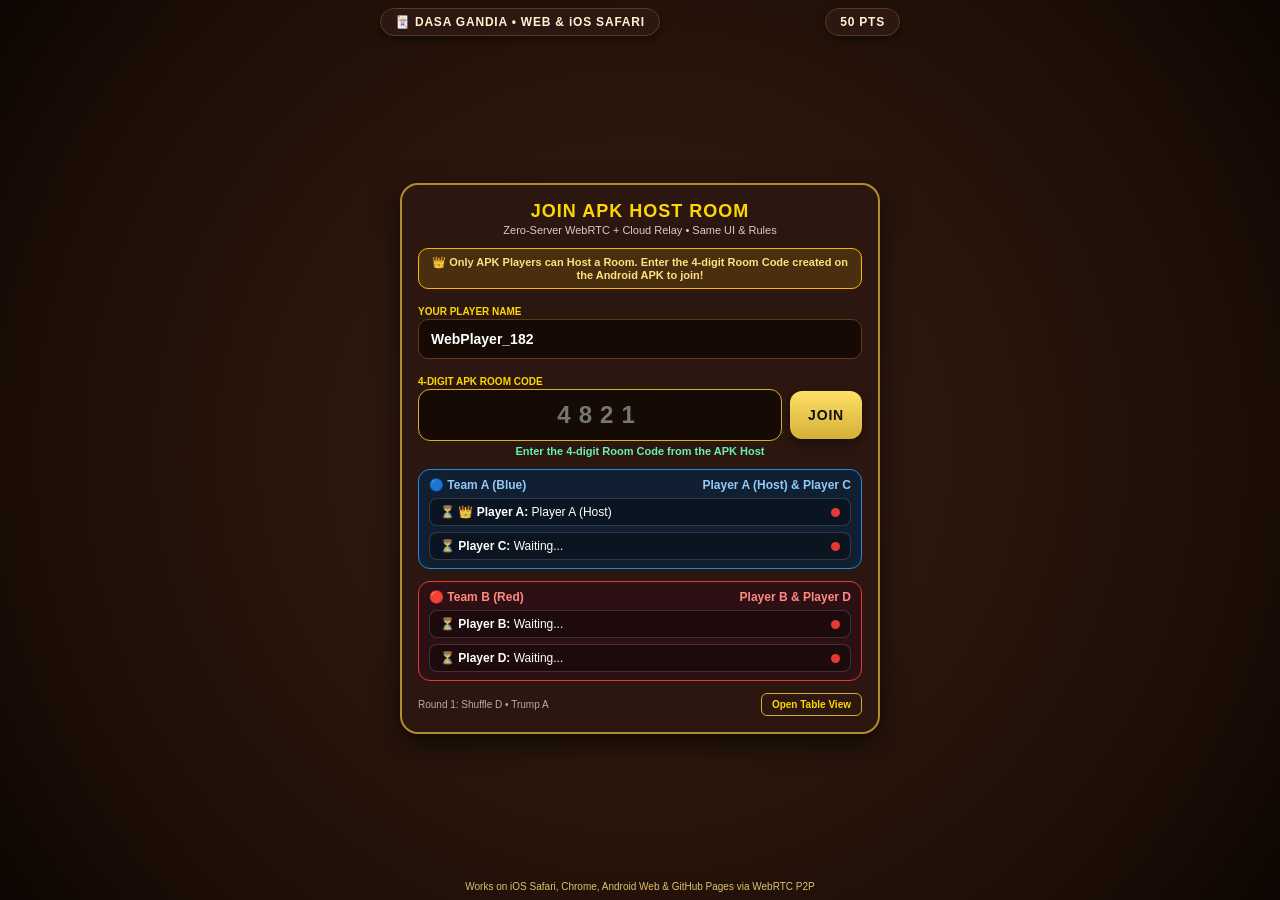
<file: index.html>
<!DOCTYPE html>
<html lang="or">
<head>
  <meta charset="UTF-8" />
  <meta name="viewport" content="width=device-width, initial-scale=1.0, maximum-scale=1.0, user-scalable=no, viewport-fit=cover" />
  <meta name="apple-mobile-web-app-capable" content="yes" />
  <meta name="apple-mobile-web-app-status-bar-style" content="black-translucent" />
  <meta name="apple-mobile-web-app-title" content="Dasa Gandia" />
  <title>Dasa Gandia — Odia Card Game (Web &amp; iOS Safari)</title>
  <link rel="manifest" href="manifest.json" />
  <style>
    :root {
      --gold: #FFD700;
      --gold-dark: #D4AF37;
      --wood-dark: #1E100A;
      --wood-mid: #2C1810;
      --wood-border: #5D3A1A;
      --felt-center: #145A32;
      --felt-edge: #072312;
      --team-a: #1E88E5;
      --team-b: #E53935;
    }
    * {
      box-sizing: border-box;
      margin: 0;
      padding: 0;
      user-select: none;
      -webkit-user-select: none;
      -webkit-touch-callout: none;
      -webkit-tap-highlight-color: transparent;
    }
    html, body {
      width: 100%;
      height: 100%;
      height: 100dvh;
      overflow: hidden;
      background-color: #072312;
      font-family: -apple-system, BlinkMacSystemFont, "Noto Sans Oriya", "Segoe UI", Roboto, sans-serif;
      color: #FFFFFF;
      overscroll-behavior: none;
    }
    #app-root {
      position: relative;
      width: 100vw;
      height: 100vh;
      height: 100dvh;
      padding: env(safe-area-inset-top, 4px) env(safe-area-inset-right, 8px) env(safe-area-inset-bottom, 4px) env(safe-area-inset-left, 8px);
      display: flex;
      flex-direction: column;
      justify-content: space-between;
      background: radial-gradient(circle at center, #165B33 0%, #09331B 74%, #04190C 100%);
    }

    /* ==================== AUTOMATIC MOBILE PORTRAIT -> LANDSCAPE ROTATION ==================== */
    @media screen and (orientation: portrait) and (max-width: 920px) {
      html, body {
        width: 100vw;
        height: 100vh;
        height: 100dvh;
        overflow: hidden;
      }
      #app-root, #lobby-screen, .modal {
        position: fixed !important;
        top: 0 !important;
        left: 100vw !important;
        width: 100vh !important;
        width: 100dvh !important;
        height: 100vw !important;
        transform: rotate(90deg);
        transform-origin: top left;
        inset: auto !important;
      }
      #fireworks-canvas {
        position: fixed !important;
        top: 0 !important;
        left: 100vw !important;
        width: 100vh !important;
        width: 100dvh !important;
        height: 100vw !important;
        transform: rotate(90deg);
        transform-origin: top left;
      }
      #lobby-screen {
        padding: 6px 14px !important;
      }
      .lobby-card {
        max-width: 92% !important;
        padding: 10px 14px !important;
        gap: 6px !important;
      }
      .room-code-input {
        height: 40px !important;
        font-size: 20px !important;
      }
      .gold-btn {
        height: 40px !important;
      }
      .name-input {
        height: 34px !important;
      }
      .slot-row {
        padding: 4px 8px !important;
        font-size: 11px !important;
      }
    }

    /* ==================== JOIN / LOBBY OVERLAY ==================== */
    #lobby-screen {
      position: fixed;
      inset: 0;
      z-index: 90;
      background: radial-gradient(circle at center, #3A1F12 0%, #1B0D06 80%, #0D0502 100%);
      display: flex;
      flex-direction: column;
      align-items: center;
      justify-content: space-between;
      padding: calc(env(safe-area-inset-top, 8px) + 8px) 14px calc(env(safe-area-inset-bottom, 8px) + 8px) 14px;
      overflow-y: auto;
    }
    #lobby-screen.hidden {
      display: none !important;
    }
    .lobby-top-bar {
      width: 100%;
      max-width: 520px;
      display: flex;
      justify-content: space-between;
      align-items: center;
    }
    .lobby-pill {
      background: var(--wood-mid);
      border: 1.5px solid var(--wood-border);
      border-radius: 20px;
      padding: 6px 14px;
      font-size: 12px;
      font-weight: 800;
      color: #FFF4D2;
      letter-spacing: 0.8px;
      box-shadow: 0 3px 8px rgba(0,0,0,0.45);
    }
    .lobby-card {
      width: 100%;
      max-width: 480px;
      background: rgba(44, 24, 16, 0.95);
      border: 2px solid rgba(212, 175, 55, 0.78);
      border-radius: 18px;
      padding: 16px;
      box-shadow: 0 10px 28px rgba(0,0,0,0.65);
      display: flex;
      flex-direction: column;
      gap: 12px;
    }
    .host-only-notice {
      background: rgba(255, 193, 7, 0.14);
      border: 1px solid #FFB300;
      border-radius: 10px;
      padding: 7px 10px;
      font-size: 11px;
      color: #FFE082;
      text-align: center;
      font-weight: 700;
    }
    .input-row {
      display: flex;
      gap: 8px;
      align-items: center;
    }
    .room-code-input {
      flex: 1;
      height: 52px;
      background: #160A05;
      border: 1.5px solid var(--gold-dark);
      border-radius: 12px;
      color: #FFFFFF;
      font-size: 24px;
      font-weight: 900;
      text-align: center;
      letter-spacing: 8px;
      outline: none;
      -webkit-user-select: text;
      user-select: text;
    }
    .name-input {
      width: 100%;
      height: 40px;
      background: #160A05;
      border: 1px solid var(--wood-border);
      border-radius: 10px;
      color: #FFF;
      font-size: 14px;
      font-weight: 700;
      padding: 0 12px;
      outline: none;
      -webkit-user-select: text;
      user-select: text;
    }
    .gold-btn {
      background: linear-gradient(180deg, #FFE066 0%, #D4AF37 100%);
      color: #111;
      border: none;
      border-radius: 12px;
      height: 48px;
      padding: 0 18px;
      font-size: 14px;
      font-weight: 900;
      letter-spacing: 0.8px;
      cursor: pointer;
      box-shadow: 0 4px 12px rgba(0,0,0,0.45);
    }
    .gold-btn:disabled {
      background: #3E2723;
      color: #888;
      cursor: not-allowed;
      box-shadow: none;
    }
    .team-box {
      border-radius: 12px;
      padding: 8px 10px;
      display: flex;
      flex-direction: column;
      gap: 6px;
    }
    .team-a-box {
      background: rgba(13, 33, 58, 0.85);
      border: 1.5px solid #1E88E5;
    }
    .team-b-box {
      background: rgba(45, 16, 20, 0.85);
      border: 1.5px solid #E53935;
    }
    .team-header {
      display: flex;
      justify-content: space-between;
      font-size: 12px;
      font-weight: 900;
    }
    .slot-row {
      display: flex;
      justify-content: space-between;
      align-items: center;
      background: rgba(0,0,0,0.35);
      border: 1px solid rgba(255,255,255,0.16);
      border-radius: 8px;
      padding: 6px 10px;
      font-size: 12px;
    }
    .slot-dot {
      width: 9px;
      height: 9px;
      border-radius: 50%;
      display: inline-block;
    }

    /* ==================== TOP HUD BAR ==================== */
    .top-bar {
      display: flex;
      justify-content: space-between;
      align-items: center;
      background: rgba(15, 10, 8, 0.9);
      border: 1px solid rgba(212, 175, 55, 0.6);
      border-radius: 10px;
      padding: 3px 8px;
      height: 36px;
      z-index: 30;
      gap: 5px;
    }
    .hud-group {
      display: flex;
      align-items: center;
      gap: 5px;
      overflow: hidden;
    }
    .badge {
      background: rgba(212, 175, 55, 0.18);
      border: 1px solid #D4AF37;
      color: #FFD700;
      padding: 2px 6px;
      border-radius: 6px;
      font-size: 10px;
      font-weight: 800;
      white-space: nowrap;
    }
    .badge-score {
      background: rgba(255, 255, 255, 0.1);
      border-color: rgba(255,255,255,0.35);
      color: #FFF;
    }
    .conn-pill {
      display: inline-flex;
      align-items: center;
      gap: 4px;
      padding: 2px 7px;
      border-radius: 999px;
      font-size: 9.5px;
      font-weight: 800;
      cursor: pointer;
      border: 1px solid #00E676;
      background: rgba(0, 230, 118, 0.14);
      color: #B9F6CA;
      white-space: nowrap;
    }
    .conn-pill.connecting {
      border-color: #FFD740;
      color: #FFE57F;
      background: rgba(255, 215, 64, 0.15);
    }
    .conn-pill.disconnected {
      border-color: #FF5252;
      color: #FF8A80;
      background: rgba(255, 82, 82, 0.16);
    }
    .icon-btn {
      background: #2C1810;
      color: #FFD700;
      border: 1px solid #D4AF37;
      border-radius: 6px;
      padding: 2px 6px;
      font-size: 10px;
      font-weight: 800;
      cursor: pointer;
    }

    /* ==================== FELT TABLE & SEATS ==================== */
    .felt-table {
      position: relative;
      flex: 1;
      width: 100%;
      margin: 3px 0;
      border-radius: 18px;
      border: 2px solid rgba(212, 175, 55, 0.5);
      background: radial-gradient(ellipse at center, rgba(24, 98, 54, 0.94) 0%, rgba(8, 42, 22, 0.97) 100%);
      box-shadow: inset 0 0 28px rgba(0,0,0,0.7);
      overflow: hidden;
    }
    .seat {
      position: absolute;
      background: rgba(20, 14, 10, 0.9);
      border: 1.5px solid rgba(212, 175, 55, 0.6);
      border-radius: 10px;
      padding: 3px 8px;
      text-align: center;
      font-size: 10px;
      min-width: 92px;
      z-index: 12;
      transition: box-shadow 0.2s ease, border-color 0.2s ease;
    }
    .seat.active-turn, .self-seat-pill.active-turn {
      border-color: #00E676 !important;
      box-shadow: 0 0 12px rgba(0, 230, 118, 0.9);
    }
    .seat-top { top: 5px; left: 50%; transform: translateX(-50%); }
    .seat-left { left: 5px; top: 48%; transform: translateY(-50%); }
    .seat-right { right: 5px; top: 48%; transform: translateY(-50%); }
    .role-tags {
      display: inline-flex;
      gap: 3px;
      margin-top: 1px;
    }
    .role-tag {
      font-size: 8px;
      font-weight: 900;
      padding: 0 4px;
      border-radius: 4px;
      background: rgba(255, 215, 0, 0.22);
      color: #FFD700;
      border: 0.5px solid #FFD700;
    }

    /* ==================== CENTER ARENA & ANIMATIONS ==================== */
    .center-arena {
      position: absolute;
      top: 50%;
      left: 50%;
      transform: translate(-50%, -50%);
      width: 56%;
      height: 54%;
      border: 1.5px dashed rgba(212, 175, 55, 0.42);
      border-radius: 14px;
      display: flex;
      flex-direction: column;
      justify-content: center;
      align-items: center;
      gap: 4px;
    }
    .center-arena.drop-ready {
      background: rgba(255, 215, 0, 0.14);
      border-color: #FFD700;
      box-shadow: 0 0 16px rgba(255, 215, 0, 0.45);
    }
    #trick-cards-slot {
      position: relative;
      width: 190px;
      height: 122px;
      display: flex;
      justify-content: center;
      align-items: center;
    }
    .trick-card-pos {
      position: absolute;
      transition: transform 0.28s cubic-bezier(0.22, 1, 0.36, 1), opacity 0.25s ease;
    }
    .trick-card-pos.pos-0 { transform: translate(0px, 18px) scale(0.86); z-index: 4; }
    .trick-card-pos.pos-1 { transform: translate(38px, 0px) scale(0.86); z-index: 3; }
    .trick-card-pos.pos-2 { transform: translate(0px, -18px) scale(0.86); z-index: 2; }
    .trick-card-pos.pos-3 { transform: translate(-38px, 0px) scale(0.86); z-index: 3; }

    /* Dealer Riffle Shuffle & Delivery Flight Animation */
    #shuffle-delivery-layer {
      position: absolute;
      inset: 0;
      pointer-events: none;
      z-index: 22;
    }
    .flying-deal-card {
      position: absolute;
      width: 36px;
      height: 52px;
      border-radius: 5px;
      background: linear-gradient(135deg, #8B0000 0%, #3E0000 100%);
      border: 1.5px solid #FFD700;
      box-shadow: 0 4px 10px rgba(0,0,0,0.65);
      transition: transform 0.26s cubic-bezier(0.22, 1, 0.36, 1), opacity 0.26s ease;
    }

    /* ==================== PLAYING CARDS ==================== */
    .playing-card {
      position: relative;
      width: 68px;
      height: 100px;
      background: #FFFFFF;
      border-radius: 6px;
      box-shadow: 0 2px 6px rgba(0,0,0,0.55);
      color: #111;
      display: inline-flex;
      flex-direction: column;
      justify-content: space-between;
      padding: 3px 4px;
      font-family: "Georgia", serif;
      cursor: grab;
      touch-action: none;
      transition: transform 0.16s cubic-bezier(0.22, 1, 0.36, 1), box-shadow 0.15s ease;
    }
    .playing-card.red { color: #C62828; }
    .playing-card.black { color: #111111; }
    .playing-card.selected-lift {
      transform: translate3d(0px, -15px, 0);
      z-index: 45;
      box-shadow: 0 0 10px #FFD700, 0 8px 16px rgba(0,0,0,0.6);
      border: 2px solid #FFD700;
    }
    .card-corner {
      display: flex;
      flex-direction: column;
      align-items: center;
      line-height: 1;
      pointer-events: none;
    }
    .corner-top { align-self: flex-start; }
    .corner-bottom { align-self: flex-end; transform: rotate(180deg); }
    .corner-rank { font-size: 12px; font-weight: 900; }
    .corner-suit { font-size: 10px; }
    .card-center {
      position: absolute;
      top: 50%;
      left: 50%;
      transform: translate(-50%, -50%);
      display: flex;
      flex-direction: column;
      align-items: center;
      font-size: 17px;
      pointer-events: none;
    }
    .joker-badge {
      font-size: 7.5px;
      font-weight: 900;
      color: #E65100;
      margin-top: -2px;
      white-space: nowrap;
    }

    /* ==================== BOTTOM SELF DOCK & HAND ==================== */
    .seat-bottom-dock {
      display: flex;
      justify-content: space-between;
      align-items: center;
      padding: 0 6px;
      z-index: 20;
    }
    .self-seat-pill {
      display: inline-flex;
      align-items: center;
      gap: 7px;
      background: rgba(20, 14, 10, 0.92);
      border: 1.5px solid #D4AF37;
      border-radius: 8px;
      padding: 2px 9px;
      font-size: 10.5px;
    }
    .hand-container {
      width: 100%;
      display: flex;
      justify-content: center;
      align-items: flex-end;
      height: 106px;
      padding-bottom: 2px;
      z-index: 18;
      touch-action: none;
    }
    .hand-cards {
      display: flex;
      justify-content: center;
      align-items: flex-end;
    }
    .hand-cards .playing-card:not(:first-child) {
      margin-left: -14px;
    }

    /* ==================== COMPACT BID BOX WITH SCROLL BAR (NO NUMBER BUTTONS, FIXED SIZE) ==================== */
    .bidding-overlay {
      position: absolute;
      bottom: 112px;
      left: 50%;
      transform: translateX(-50%);
      width: 196px;
      height: 58px;
      background: rgba(0, 0, 0, 0.86);
      border: 1px solid #FFFFFF;
      border-radius: 6px;
      padding: 4px 8px;
      display: none;
      flex-direction: column;
      justify-content: space-between;
      z-index: 35;
      backdrop-filter: blur(4px);
    }
    .bidding-header {
      width: 100%;
      display: flex;
      justify-content: space-between;
      align-items: center;
      font-size: 10.5px;
      font-weight: 800;
    }
    .bid-slider-wrap {
      width: 100%;
      display: flex;
      align-items: center;
      gap: 6px;
    }
    .bid-range-slider {
      flex: 1;
      accent-color: #FFD700;
      height: 6px;
      cursor: pointer;
    }
    .call-btn {
      background: #FFFFFF;
      color: #000000;
      border: none;
      border-radius: 3px;
      font-weight: 900;
      font-size: 10px;
      padding: 2px 8px;
      cursor: pointer;
    }

    /* ==================== COLOUR (TRUMP) SELECTION OVERLAY ==================== */
    .colour-overlay {
      position: absolute;
      bottom: 112px;
      left: 50%;
      transform: translateX(-50%);
      background: rgba(18, 10, 6, 0.94);
      border: 1.5px solid #FFD700;
      border-radius: 10px;
      padding: 7px 10px;
      display: none;
      flex-direction: column;
      align-items: center;
      gap: 6px;
      z-index: 35;
      min-width: 260px;
    }
    .trump-grid {
      display: flex;
      gap: 5px;
      flex-wrap: wrap;
      justify-content: center;
    }
    .trump-btn {
      background: #2C1810;
      border: 1px solid #FFD700;
      color: #FFF;
      border-radius: 6px;
      padding: 4px 8px;
      font-size: 10.5px;
      font-weight: 800;
      cursor: pointer;
    }

    /* ==================== FIRECRACKERS CANVAS & MATCH OVER DIALOG ==================== */
    #fireworks-canvas {
      position: fixed;
      inset: 0;
      pointer-events: none;
      z-index: 120;
      display: none;
    }
    .modal {
      display: none;
      position: fixed;
      inset: 0;
      background: rgba(0,0,0,0.82);
      z-index: 130;
      justify-content: center;
      align-items: center;
    }
    .modal-content {
      background: #1E100A;
      border: 2px solid #FFD700;
      border-radius: 14px;
      width: 90%;
      max-width: 380px;
      padding: 16px;
      display: flex;
      flex-direction: column;
      gap: 10px;
      text-align: center;
    }
    #webrtc-log-overlay {
      display: none;
      position: fixed;
      bottom: 8px;
      right: 8px;
      width: min(94vw, 410px);
      max-height: 58vh;
      background: rgba(10, 14, 20, 0.96);
      border: 1.5px solid #00E5FF;
      border-radius: 10px;
      z-index: 250;
      flex-direction: column;
      overflow: hidden;
      font-family: ui-monospace, SFMono-Regular, Menlo, monospace;
    }
    #webrtc-log-list {
      flex: 1;
      overflow-y: auto;
      padding: 6px 8px;
      max-height: 40vh;
      font-size: 9.5px;
      display: flex;
      flex-direction: column;
      gap: 2px;
      text-align: left;
    }
  </style>
</head>
<body>
<!-- FIRECRACKERS CELEBRATION CANVAS -->
<canvas id="fireworks-canvas"></canvas>

<!-- LOBBY / JOIN ROOM OVERLAY (WEB / iOS SAFARI PLAYERS JOIN APK HOST ROOMS) -->
<div id="lobby-screen">
  <div class="lobby-top-bar">
    <div class="lobby-pill">🃏 DASA GANDIA • WEB &amp; iOS SAFARI</div>
    <div class="lobby-pill" id="lobby-target-pill">50 PTS</div>
  </div>

  <div class="lobby-card">
    <div style="text-align: center;">
      <div style="font-size: 18px; font-weight: 900; color: #FFD700; letter-spacing: 1px;">JOIN APK HOST ROOM</div>
      <div style="font-size: 11px; color: #D7CCC8; margin-top: 2px;">Zero-Server WebRTC + Cloud Relay • Same UI &amp; Rules</div>
    </div>

    <div class="host-only-notice">
      👑 Only APK Players can Host a Room. Enter the 4-digit Room Code created on the Android APK to join!
    </div>

    <div>
      <label style="font-size: 10px; font-weight: 800; color: #FFD700;">YOUR PLAYER NAME</label>
      <input type="text" id="player-name-input" class="name-input" maxlength="16" placeholder="Your Name" />
    </div>

    <div>
      <label style="font-size: 10px; font-weight: 800; color: #FFD700;">4-DIGIT APK ROOM CODE</label>
      <div class="input-row">
        <input type="tel" id="room-code-input" class="room-code-input" maxlength="4" placeholder="4821" pattern="[0-9]*" inputmode="numeric" />
        <button class="gold-btn" id="join-room-btn" onclick="joinApkHostedRoom()">JOIN</button>
      </div>
      <div id="lobby-status-msg" style="font-size: 11px; color: #69F0AE; font-weight: 700; margin-top: 4px; text-align: center;">
        Enter the 4-digit Room Code from the APK Host
      </div>
    </div>

    <!-- TEAM A & TEAM B SLOTS (A, C vs B, D) -->
    <div class="team-box team-a-box">
      <div class="team-header" style="color: #90CAF9;">
        <span>🔵 Team A (Blue)</span>
        <span>Player A (Host) &amp; Player C</span>
      </div>
      <div class="slot-row">
        <span id="lobby-slot-SEAT_0">👑 Player A (APK Host): Waiting...</span>
        <span class="slot-dot" id="dot-SEAT_0" style="background:#E53935;"></span>
      </div>
      <div class="slot-row">
        <span id="lobby-slot-SEAT_2">🦁 Player C: Waiting...</span>
        <span class="slot-dot" id="dot-SEAT_2" style="background:#E53935;"></span>
      </div>
    </div>

    <div class="team-box team-b-box">
      <div class="team-header" style="color: #FF8A80;">
        <span>🔴 Team B (Red)</span>
        <span>Player B &amp; Player D</span>
      </div>
      <div class="slot-row">
        <span id="lobby-slot-SEAT_1">🐯 Player B: Waiting...</span>
        <span class="slot-dot" id="dot-SEAT_1" style="background:#E53935;"></span>
      </div>
      <div class="slot-row">
        <span id="lobby-slot-SEAT_3">🦅 Player D: Waiting...</span>
        <span class="slot-dot" id="dot-SEAT_3" style="background:#E53935;"></span>
      </div>
    </div>

    <div style="display:flex; justify-content:space-between; align-items:center; gap:8px;">
      <span style="font-size:10px; color:#BCAAA4;">Round 1: Shuffle D • Trump A</span>
      <button class="icon-btn" onclick="enterTableManually()" id="enter-table-btn" style="padding:5px 10px;">Open Table View</button>
    </div>
  </div>

  <div style="font-size: 10px; color: #FFE082; opacity: 0.85;">
    Works on iOS Safari, Chrome, Android Web &amp; GitHub Pages via WebRTC P2P
  </div>
</div>

<!-- MAIN GAME TABLE SCREEN -->
<div id="app-root">
  <div class="top-bar">
    <div class="hud-group">
      <span class="badge" id="room-code-badge" onclick="showLobbyOverlay()" style="cursor:pointer;">ROOM: ----</span>
      <span class="badge badge-score" id="score-badge">A: 0 | B: 0 (50)</span>
      <div id="conn-status-pill" class="conn-pill connecting" onclick="toggleLogConsole()">
        <span id="conn-status-text">Connecting...</span>
      </div>
      <span id="trump-indicator" style="font-size: 10.5px; font-weight: 900; color: #FFD700; white-space:nowrap;">ରଙ୍ଗ: --</span>
    </div>
    <div class="hud-group">
      <span id="round-role-badge" class="badge" style="border-color:#80D8FF; color:#80D8FF;">R1 • Shuf: D | रंग: A</span>
      <button class="icon-btn" onclick="toggleWebAudioMute()" id="sfx-toggle-btn">🔊</button>
      <button class="icon-btn" onclick="toggleScoreboard()">📊</button>
      <button class="icon-btn" onclick="toggleRules()">📖</button>
      <button class="icon-btn" onclick="toggleLogConsole()" id="log-toggle-btn">🐞</button>
    </div>
  </div>

  <div class="felt-table" id="felt-table">
    <div id="shuffle-delivery-layer"></div>

    <!-- PARTNER SEAT (TOP) -->
    <div class="seat seat-top" id="seat-top">
      <div style="font-weight: 900;" id="seat-top-name">🦁 Player C</div>
      <div style="color: #FFD700; font-size: 9px;" id="seat-top-bid">Bid: -- | Won: 0</div>
      <div class="role-tags" id="seat-top-roles"></div>
    </div>

    <!-- LEFT OPPONENT SEAT -->
    <div class="seat seat-left" id="seat-left">
      <div style="font-weight: 900;" id="seat-left-name">🦅 Player D</div>
      <div style="color: #FFD700; font-size: 9px;" id="seat-left-bid">Bid: -- | Won: 0</div>
      <div class="role-tags" id="seat-left-roles"></div>
    </div>

    <!-- CENTER TRICK ARENA -->
    <div class="center-arena" id="center-arena">
      <div id="center-status-banner" style="font-size: 10px; font-weight: 800; color: #FFE082; text-align:center;">
        Waiting for APK Host to start match...
      </div>
      <div id="trick-cards-slot"></div>
      <div id="team-bids-bar" style="font-size: 9.5px; color: #B9F6CA; font-weight: 800;">
        Team A Bid: -- (0) | Team B Bid: -- (0)
      </div>
    </div>

    <!-- RIGHT OPPONENT SEAT -->
    <div class="seat seat-right" id="seat-right">
      <div style="font-weight: 900;" id="seat-right-name">🐯 Player B</div>
      <div style="color: #FFD700; font-size: 9px;" id="seat-right-bid">Bid: -- | Won: 0</div>
      <div class="role-tags" id="seat-right-roles"></div>
    </div>
  </div>

  <!-- BOTTOM PLAYER BAR -->
  <div class="seat-bottom-dock">
    <div class="self-seat-pill" id="seat-self">
      <span style="font-weight: 900; color: #FFFFFF;" id="local-player-name">👑 You (B)</span>
      <span style="color: #FFD700; font-weight: 800;" id="local-player-bid">Bid: --</span>
      <span style="color: #80D8FF; font-weight: 800;" id="local-player-won">Won: 0</span>
      <span id="seat-self-roles" class="role-tags"></span>
    </div>
    <div style="display: flex; gap: 5px; align-items: center;">
      <button class="icon-btn" id="undo-card-btn" onclick="undoLastPlayedCard()" style="display:none; background:#E65100; color:#FFF;">↩ Undo</button>
      <button class="icon-btn" onclick="sendEmoji('🔥')">🔥</button>
      <button class="icon-btn" onclick="sendEmoji('👏')">👏</button>
      <button class="icon-btn" onclick="sendEmoji('😂')">😂</button>
      <button class="icon-btn" onclick="sendEmoji('👑')">👑</button>
    </div>
  </div>

  <!-- HAND CARDS -->
  <div class="hand-container" id="hand-container">
    <div class="hand-cards" id="hand-cards-container"></div>
  </div>

  <!-- COLOUR SELECTION OVERLAY (ONLY SHOWN WHEN LOCAL SEAT IS TRUMP MAKER AFTER 9 CARDS) -->
  <div class="colour-overlay" id="colour-popup">
    <div style="font-size: 11px; font-weight: 900; color: #FFD700;">Select ରଙ୍ଗ (Trump) — 9 Cards Dealt</div>
    <div class="trump-grid">
      <button class="trump-btn" onclick="chooseColourFromWeb('SPADES', false, false)">♠ ଇସିକା</button>
      <button class="trump-btn" onclick="chooseColourFromWeb('HEARTS', false, false)" style="color:#FF8A80;">♥ ପାନ</button>
      <button class="trump-btn" onclick="chooseColourFromWeb('DIAMONDS', false, false)" style="color:#FF8A80;">♦ ଠିକିରି</button>
      <button class="trump-btn" onclick="chooseColourFromWeb('CLUBS', false, false)">♣ ଚିଡିଆ</button>
    </div>
    <div class="trump-grid">
      <button class="trump-btn" onclick="chooseColourFromWeb('NONE', true, false)" style="border-color:#00E5FF; color:#80D8FF;">🃏 ବେରଙ୍ଗ (No ରଙ୍ଗ)</button>
      <button class="trump-btn" onclick="chooseColourFromWeb('NONE', false, true)" style="border-color:#00E676; color:#B9F6CA;">🎴 12th Card (Board ରଙ୍ଗ)</button>
    </div>
  </div>

  <!-- COMPACT BID BOX WITH SCROLL BAR (NO NUMBER POINTS ROW, FIXED COMPACT SIZE) -->
  <div class="bidding-overlay" id="bidding-popup">
    <div class="bidding-header">
      <span id="bid-label" style="color:#FFD700;">Bid: 2</span>
      <button class="call-btn" id="bid-call-btn" onclick="confirmBidFromWeb()">Call 2</button>
    </div>
    <div class="bid-slider-wrap">
      <span id="bid-min-label" style="font-size:9px; color:#BDBDBD;">0</span>
      <input type="range" id="bid-scroll-bar" class="bid-range-slider" min="0" max="13" step="1" value="2" oninput="onBidSliderInput(this.value)" />
      <span style="font-size:9px; color:#BDBDBD;">13</span>
    </div>
  </div>
</div>

<!-- DIAGNOSTIC WEBRTC CONSOLE -->
<div id="webrtc-log-overlay">
  <div style="display:flex; justify-content:space-between; padding:5px 8px; background:rgba(0,229,255,0.15); font-size:10px; font-weight:800; color:#80D8FF;">
    <span>📡 Zero-Server WebRTC + P2P Console</span>
    <div style="display:flex; gap:4px;">
      <button class="icon-btn" onclick="copyWebRtcLogs()">Copy</button>
      <button class="icon-btn" onclick="toggleLogConsole()">✕</button>
    </div>
  </div>
  <div id="webrtc-log-meta" style="padding:3px 8px; font-size:9px; color:#B0BEC5; border-bottom:1px solid rgba(255,255,255,0.1);"></div>
  <div id="webrtc-log-list"></div>
</div>

<!-- SCOREBOARD & CELEBRATION MODAL -->
<div class="modal" id="score-modal" onclick="toggleScoreboard()">
  <div class="modal-content" onclick="event.stopPropagation()">
    <h3 style="color: #FFD700;" id="score-modal-title">📊 Match Scoreboard</h3>
    <div style="display: flex; justify-content: space-around; margin: 8px 0;">
      <div>
        <div style="color: #64B5F6; font-weight: 800; font-size: 12px;">Team A (A &amp; C)</div>
        <div style="font-size: 24px; font-weight: 900;" id="team-a-score">0 Pts</div>
      </div>
      <div>
        <div style="color: #FF8A80; font-weight: 800; font-size: 12px;">Team B (B &amp; D)</div>
        <div style="font-size: 24px; font-weight: 900;" id="team-b-score">0 Pts</div>
      </div>
    </div>
    <div id="round-summary-note" style="font-size: 11px; color: #FFE082;"></div>
    <button class="gold-btn" style="height:38px;" onclick="toggleScoreboard()">Close</button>
  </div>
</div>

<!-- RULES MODAL -->
<div class="modal" id="rules-modal" onclick="toggleRules()">
  <div class="modal-content" onclick="event.stopPropagation()">
    <h3 style="color: #FFD700;">📖 Dasa Gandia Official Rules</h3>
    <div style="font-size: 11px; line-height: 1.45; color: #E0E0E0; text-align: left; max-height: 240px; overflow-y: auto;">
      <p>👑 <b>Joker #1:</b> Heart 2 (♥2) — Highest Card (Active from Trick 2)</p>
      <p>⭐ <b>Joker #2:</b> Spade 2 (♠2) — 2nd Highest Card (Active from Trick 2)</p>
      <p>🔄 <b>Round 1 Roles:</b> Player D (SEAT_3) Shuffles &amp; Deals; Player A (SEAT_0) selects ରଙ୍ଗ (Trump) &amp; leads Trick 1. Subsequent rounds rotate from the previous Trump maker.</p>
      <p>🔟 <b>Compulsory Key Card Bidding:</b> 10 Key Cards (4 Aces + 4 Kings + ♥2 + ♠2). Minimum mandatory bid equals Key Cards in hand.</p>
      <p>⚠️ <b>13th Trick Joker Penalty:</b> Holding or playing ♥2 or ♠2 in the 13th Trick incurs a -25 Point penalty.</p>
    </div>
    <button class="gold-btn" style="height:38px;" onclick="toggleRules()">OK</button>
  </div>
</div>
<script>
  // ==================== ZERO-SERVER WEBRTC + CLOUD RELAY & FULL DASA GANDIA ENGINE ====================
  const params = new URLSearchParams(window.location.search);
  let roomCode = (params.get('room') || params.get('code') || '').replace(/[^0-9]/g, '').slice(0, 4);
  let targetPoints = parseInt(params.get('pts') || '50', 10) || 50;
  let localSeat = params.get('seat') || 'SEAT_1';
  let localPlayerName = localStorage.getItem('dg_web_player_name') || ('WebPlayer_' + Math.floor(100 + Math.random() * 899));
  const localPeerId = 'web_' + Math.random().toString(36).substring(2, 10);

  // iOS Safari WebAudio Engine (Auto-unmutes on first touch/click)
  let audioCtx = null;
  let sfxMuted = false;

  function ensureAudioUnlocked() {
    if (sfxMuted) return null;
    try {
      const AC = window.AudioContext || window.webkitAudioContext;
      if (!AC) return null;
      if (!audioCtx) audioCtx = new AC();
      if (audioCtx.state === 'suspended') audioCtx.resume();
      return audioCtx;
    } catch (e) {
      return null;
    }
  }
  ['touchstart', 'touchend', 'click', 'keydown'].forEach(evt => {
    window.addEventListener(evt, () => {
      ensureAudioUnlocked();
      try {
        if (screen.orientation && screen.orientation.lock) {
          screen.orientation.lock('landscape').catch(() => {});
        }
      } catch (e) {}
    }, { passive: true });
  });

  function toggleWebAudioMute() {
    sfxMuted = !sfxMuted;
    const btn = document.getElementById('sfx-toggle-btn');
    if (btn) btn.textContent = sfxMuted ? '🔇' : '🔊';
  }

  function playWebSound(type) {
    const ctx = ensureAudioUnlocked();
    if (!ctx) return;
    try {
      const now = ctx.currentTime;
      if (type === 'SHUFFLE') {
        for (let i = 0; i < 6; i++) {
          const osc = ctx.createOscillator();
          const g = ctx.createGain();
          osc.type = 'triangle';
          osc.frequency.setValueAtTime(220 + i * 55, now + i * 0.055);
          g.gain.setValueAtTime(0.08, now + i * 0.055);
          g.gain.exponentialRampToValueAtTime(0.001, now + i * 0.055 + 0.045);
          osc.connect(g); g.connect(ctx.destination);
          osc.start(now + i * 0.055); osc.stop(now + i * 0.055 + 0.05);
        }
      } else if (type === 'CARD_PLAY') {
        const osc = ctx.createOscillator();
        const g = ctx.createGain();
        osc.type = 'sine';
        osc.frequency.setValueAtTime(520, now);
        osc.frequency.exponentialRampToValueAtTime(260, now + 0.07);
        g.gain.setValueAtTime(0.14, now);
        g.gain.exponentialRampToValueAtTime(0.001, now + 0.075);
        osc.connect(g); g.connect(ctx.destination);
        osc.start(now); osc.stop(now + 0.08);
      } else if (type === 'TRICK_COLLECT') {
        // Single clean trick collection chime (NO double trick sound!)
        const notes = [440, 554.37, 659.25];
        notes.forEach((freq, idx) => {
          const osc = ctx.createOscillator();
          const g = ctx.createGain();
          osc.type = 'triangle';
          osc.frequency.setValueAtTime(freq, now + idx * 0.06);
          g.gain.setValueAtTime(0.11, now + idx * 0.06);
          g.gain.exponentialRampToValueAtTime(0.001, now + idx * 0.06 + 0.14);
          osc.connect(g); g.connect(ctx.destination);
          osc.start(now + idx * 0.06); osc.stop(now + idx * 0.06 + 0.15);
        });
      } else if (type === 'FIRECRACKERS') {
        // Festive Dasa Gandia firecrackers burst + fanfare
        const fanfare = [523.25, 659.25, 783.99, 1046.5, 783.99, 1046.5];
        fanfare.forEach((freq, idx) => {
          const osc = ctx.createOscillator();
          const g = ctx.createGain();
          osc.type = 'sawtooth';
          osc.frequency.setValueAtTime(freq, now + idx * 0.14);
          g.gain.setValueAtTime(0.12, now + idx * 0.14);
          g.gain.exponentialRampToValueAtTime(0.001, now + idx * 0.14 + 0.22);
          osc.connect(g); g.connect(ctx.destination);
          osc.start(now + idx * 0.14); osc.stop(now + idx * 0.14 + 0.24);
        });
      }
    } catch (e) {}
  }

  // ==================== FIRECRACKERS ANIMATION ENGINE ====================
  let fireworksActive = false;
  let fireworkParticles = [];
  function triggerFirecrackersCelebration(winningTeamText) {
    playWebSound('FIRECRACKERS');
    const canvas = document.getElementById('fireworks-canvas');
    if (!canvas) return;
    canvas.width = window.innerWidth;
    canvas.height = window.innerHeight;
    canvas.style.display = 'block';
    fireworksActive = true;
    fireworkParticles = [];

    const colors = ['#FFD700', '#FF5252', '#00E676', '#00E5FF', '#FF4081', '#FFAB00'];
    for (let burst = 0; burst < 7; burst++) {
      setTimeout(() => {
        if (!fireworksActive) return;
        playWebSound('CARD_PLAY');
        const cx = (0.15 + Math.random() * 0.7) * canvas.width;
        const cy = (0.15 + Math.random() * 0.55) * canvas.height;
        for (let i = 0; i < 38; i++) {
          const angle = (Math.PI * 2 * i) / 38 + (Math.random() - 0.5) * 0.2;
          const speed = 1.8 + Math.random() * 4.8;
          fireworkParticles.push({
            x: cx, y: cy,
            vx: Math.cos(angle) * speed,
            vy: Math.sin(angle) * speed,
            alpha: 1,
            color: colors[Math.floor(Math.random() * colors.length)],
            size: 2.5 + Math.random() * 3
          });
        }
      }, burst * 450);
    }

    const ctx = canvas.getContext('2d');
    function step() {
      if (!fireworksActive) {
        ctx.clearRect(0, 0, canvas.width, canvas.height);
        canvas.style.display = 'none';
        return;
      }
      ctx.clearRect(0, 0, canvas.width, canvas.height);
      for (let i = fireworkParticles.length - 1; i >= 0; i--) {
        const p = fireworkParticles[i];
        p.x += p.vx;
        p.y += p.vy;
        p.vy += 0.065;
        p.alpha -= 0.014;
        if (p.alpha <= 0) {
          fireworkParticles.splice(i, 1);
          continue;
        }
        ctx.globalAlpha = Math.max(0, p.alpha);
        ctx.fillStyle = p.color;
        ctx.beginPath();
        ctx.arc(p.x, p.y, p.size, 0, Math.PI * 2);
        ctx.fill();
      }
      requestAnimationFrame(step);
    }
    requestAnimationFrame(step);

    if (winningTeamText) {
      document.getElementById('score-modal-title').textContent = '🎆 ' + winningTeamText + ' WINS! 🎆';
      document.getElementById('round-summary-note').textContent = 'Target (' + targetPoints + ' Pts) Reached!';
      document.getElementById('score-modal').style.display = 'flex';
    }
    setTimeout(() => { fireworksActive = false; }, 5200);
  }

  // ==================== LOGGING & DIAGNOSTICS ====================
  const webRtcLogs = [];
  function addWebRtcLog(tag, message, level = 'INFO') {
    const now = new Date();
    const ts = now.toTimeString().split(' ')[0] + '.' + String(now.getMilliseconds()).padStart(3, '0');
    webRtcLogs.push({ ts, tag, message, level });
    if (webRtcLogs.length > 200) webRtcLogs.shift();
    const listEl = document.getElementById('webrtc-log-list');
    const metaEl = document.getElementById('webrtc-log-meta');
    if (metaEl) {
      metaEl.textContent = `Room: ${roomCode || '----'} | Seat: ${localSeat} | Transport: ${activeTransportName}`;
    }
    if (listEl) {
      const div = document.createElement('div');
      div.style.color = level === 'ERROR' ? '#FF8A80' : (level === 'SUCCESS' ? '#69F0AE' : '#CFD8DC');
      div.textContent = `[${ts}] [${tag}] ${message}`;
      listEl.appendChild(div);
      listEl.scrollTop = listEl.scrollHeight;
    }
  }

  function toggleLogConsole() {
    const el = document.getElementById('webrtc-log-overlay');
    if (el) el.style.display = el.style.display === 'flex' ? 'none' : 'flex';
  }

  function copyWebRtcLogs() {
    const txt = webRtcLogs.map(l => `[${l.ts}] [${l.tag}] ${l.message}`).join('\n');
    if (navigator.clipboard) navigator.clipboard.writeText(txt);
  }

  // ==================== OFFICIAL DASA GANDIA RULES & CARD ENGINE ====================
  const SUITS = ['SPADES', 'HEARTS', 'DIAMONDS', 'CLUBS'];
  const SUIT_SYMBOLS = { SPADES: '♠', HEARTS: '♥', DIAMONDS: '♦', CLUBS: '♣', NONE: '🃏' };
  const SUIT_ODIA = { SPADES: '♠ ଇସିକା', HEARTS: '♥ ପାନ', DIAMONDS: '♦ ଠିକିରି', CLUBS: '♣ ଚିଡିଆ', NONE: '🃏 ବେରଙ୍ଗ' };
  const RANKS = [
    { name: 'TWO', sym: '2', power: 2 },
    { name: 'THREE', sym: '3', power: 3 },
    { name: 'FOUR', sym: '4', power: 4 },
    { name: 'FIVE', sym: '5', power: 5 },
    { name: 'SIX', sym: '6', power: 6 },
    { name: 'SEVEN', sym: '7', power: 7 },
    { name: 'EIGHT', sym: '8', power: 8 },
    { name: 'NINE', sym: '9', power: 9 },
    { name: 'TEN', sym: '10', power: 10 },
    { name: 'JACK', sym: 'J', power: 11 },
    { name: 'QUEEN', sym: 'Q', power: 12 },
    { name: 'KING', sym: 'K', power: 13 },
    { name: 'ACE', sym: 'A', power: 14 }
  ];
  const RANK_MAP = {};
  RANKS.forEach(r => { RANK_MAP[r.name] = r; });

  const SEATS = ['SEAT_0', 'SEAT_1', 'SEAT_2', 'SEAT_3'];
  const SEAT_LABELS = { SEAT_0: 'Player A', SEAT_1: 'Player B', SEAT_2: 'Player C', SEAT_3: 'Player D' };
  const SEAT_SHORT = { SEAT_0: 'A', SEAT_1: 'B', SEAT_2: 'C', SEAT_3: 'D' };

  function nextSeatAntiClockwise(seat) {
    const idx = SEATS.indexOf(seat);
    return SEATS[(idx + 1) % 4];
  }

  // Round 1: Shuffle Player D (SEAT_3) and Trump Player A (SEAT_0)
  // Subsequent rounds: Previous Trump Player becomes Shuffler/Dealer, and next anti-clockwise player becomes Trump Maker!
  function getDealerSeatForRound(roundNum) {
    const order = ['SEAT_3', 'SEAT_0', 'SEAT_1', 'SEAT_2'];
    return order[(Math.max(1, roundNum) - 1) % 4];
  }
  function getColourChooserSeatForRound(roundNum) {
    return nextSeatAntiClockwise(getDealerSeatForRound(roundNum));
  }
  function getDealOrderFromDealer(dealerSeat) {
    const first = nextSeatAntiClockwise(dealerSeat);
    const second = nextSeatAntiClockwise(first);
    const third = nextSeatAntiClockwise(second);
    return [first, second, third, dealerSeat];
  }

  function isJokerCard(card) {
    if (!card) return false;
    return (card.suit === 'HEARTS' && card.rank === 'TWO') || (card.suit === 'SPADES' && card.rank === 'TWO');
  }
  function isKeyCard(card) {
    if (!card) return false;
    return card.rank === 'ACE' || card.rank === 'KING' || isJokerCard(card);
  }
  function countKeyCards(hand) {
    return (hand || []).filter(isKeyCard).length;
  }

  // Seeded deterministic fallback deck (if roundDeck seed hasn't arrived yet)
  function createDeterministicDeck(roundNum, codeStr) {
    const all = [];
    SUITS.forEach(s => {
      RANKS.forEach(r => {
        all.push({ suit: s, rank: r.name, sym: r.sym, power: r.power, id: s + ':' + r.name });
      });
    });
    let seed = (parseInt(codeStr || '1234', 10) * 1009) + (roundNum * 7919);
    for (let i = all.length - 1; i > 0; i--) {
      seed = (seed * 1664525 + 1013904223) >>> 0;
      const j = seed % (i + 1);
      const tmp = all[i]; all[i] = all[j]; all[j] = tmp;
    }
    return all;
  }

  function parseDeckCsv(csv) {
    if (!csv) return [];
    return csv.split(',').map(token => {
      const parts = token.trim().split(':');
      if (parts.length !== 2) return null;
      const suit = parts[0].trim();
      const rankName = parts[1].trim();
      const r = RANK_MAP[rankName];
      if (!SUIT_SYMBOLS[suit] || !r) return null;
      return { suit, rank: rankName, sym: r.sym, power: r.power, id: suit + ':' + rankName };
    }).filter(Boolean);
  }

  function sortHandCards(hand) {
    const suitOrder = { SPADES: 0, HEARTS: 1, CLUBS: 2, DIAMONDS: 3 };
    return [...hand].sort((a, b) => {
      const aJ = a.suit === 'HEARTS' && a.rank === 'TWO' ? -2 : (a.suit === 'SPADES' && a.rank === 'TWO' ? -1 : 0);
      const bJ = b.suit === 'HEARTS' && b.rank === 'TWO' ? -2 : (b.suit === 'SPADES' && b.rank === 'TWO' ? -1 : 0);
      if (aJ !== bJ) return aJ - bJ;
      if (suitOrder[a.suit] !== suitOrder[b.suit]) return suitOrder[a.suit] - suitOrder[b.suit];
      return b.power - a.power;
    });
  }

  // ==================== GAME STATE ====================
  let gameState = {
    phase: 'LOBBY', // LOBBY, COLOUR_SELECTION, BIDDING, PLAYING, ROUND_SUMMARY, GAME_OVER
    roundNumber: 1,
    dealerSeat: 'SEAT_3',      // Round 1 Shuffle = Player D
    chooserSeat: 'SEAT_0',     // Round 1 Trump = Player A
    currentTurnSeat: 'SEAT_0',
    trumpSuit: 'NONE',
    isNoTrump: false,
    isBoardTrump: false,
    boardTrumpCard: null,
    fullDeck: [],
    hands: { SEAT_0: [], SEAT_1: [], SEAT_2: [], SEAT_3: [] },
    bids: { SEAT_0: null, SEAT_1: null, SEAT_2: null, SEAT_3: null },
    tricksWon: { SEAT_0: 0, SEAT_1: 0, SEAT_2: 0, SEAT_3: 0 },
    currentTrick: [], // [{ seat, card }]
    leadSuit: null,
    trickNumber: 1,
    teamAScore: 0,
    teamBScore: 0,
    seatPlayers: {
      SEAT_0: { name: 'Player A (Host)', connected: false, isBot: false },
      SEAT_1: { name: 'Waiting...', connected: false, isBot: true },
      SEAT_2: { name: 'Waiting...', connected: false, isBot: true },
      SEAT_3: { name: 'Waiting...', connected: false, isBot: true }
    },
    pendingDeckByRound: {},
    selectedBidValue: 2,
    minBidValue: 0,
    celebratedGameOverRound: 0
  };

  const processedFrameIds = new Set();

  // ==================== SEAT PERSPECTIVE MAPPING ====================
  function getRelativeSeats() {
    const selfIdx = SEATS.indexOf(localSeat);
    const rightSeat = SEATS[(selfIdx + 1) % 4]; // next anti-clockwise is on the right
    const topSeat = SEATS[(selfIdx + 2) % 4];   // partner is across (top)
    const leftSeat = SEATS[(selfIdx + 3) % 4];  // previous seat is on the left
    return { self: localSeat, right: rightSeat, top: topSeat, left: leftSeat };
  }

  function getSeatAnchorPercent(seat) {
    const rel = getRelativeSeats();
    if (seat === rel.self) return { x: 50, y: 86 };
    if (seat === rel.right) return { x: 86, y: 50 };
    if (seat === rel.top) return { x: 50, y: 15 };
    return { x: 14, y: 50 };
  }

  // ==================== CARD SHUFFLE & DELIVERY ANIMATION FROM PREVIOUS TRUMP PLAYER (DEALER) ====================
  function animateShuffleAndDelivery(dealerSeat, chooserSeat, onComplete) {
    const layer = document.getElementById('shuffle-delivery-layer');
    if (!layer) {
      if (onComplete) onComplete();
      return;
    }
    layer.innerHTML = '';
    playWebSound('SHUFFLE');

    const dealerPos = getSeatAnchorPercent(dealerSeat);
    const dealOrder = getDealOrderFromDealer(dealerSeat);

    const badge = document.createElement('div');
    badge.className = 'dealer-deck-badge';
    badge.style.left = dealerPos.x + '%';
    badge.style.top = dealerPos.y + '%';
    badge.textContent = `🎴 ${SEAT_SHORT[dealerSeat]} Shuffling → रंग: ${SEAT_SHORT[chooserSeat]}`;
    layer.appendChild(badge);

    // Spawn 16 animated flying cards delivered from dealerSeat position to all 4 seats in anti-clockwise order
    const totalCardsToFly = 16;
    for (let i = 0; i < totalCardsToFly; i++) {
      const targetSeat = dealOrder[i % 4];
      const targetPos = getSeatAnchorPercent(targetSeat);
      const cardEl = document.createElement('div');
      cardEl.className = 'flying-deck-card';
      cardEl.style.left = `calc(${dealerPos.x}% - 13px)`;
      cardEl.style.top = `calc(${dealerPos.y}% - 19px)`;
      layer.appendChild(cardEl);

      setTimeout(() => {
        if (i % 4 === 0) playWebSound('CARD_PLAY');
        cardEl.style.left = `calc(${targetPos.x}% - 13px)`;
        cardEl.style.top = `calc(${targetPos.y}% - 19px)`;
        cardEl.style.transform = `rotate(${(i * 25) % 360}deg) scale(0.92)`;
      }, 120 + i * 55);
    }

    setTimeout(() => {
      layer.innerHTML = '';
      if (onComplete) onComplete();
    }, 120 + totalCardsToFly * 55 + 260);
  }

  // ==================== ROUND & PHASE ENGINE (IDENTICAL TO ANDROID APK) ====================
  function startWebRound(roundNum, deckList) {
    gameState.roundNumber = roundNum;
    gameState.dealerSeat = getDealerSeatForRound(roundNum);
    gameState.chooserSeat = getColourChooserSeatForRound(roundNum);
    gameState.currentTurnSeat = gameState.chooserSeat;
    gameState.trumpSuit = 'NONE';
    gameState.isNoTrump = false;
    gameState.isBoardTrump = false;
    gameState.boardTrumpCard = null;
    gameState.bids = { SEAT_0: null, SEAT_1: null, SEAT_2: null, SEAT_3: null };
    gameState.tricksWon = { SEAT_0: 0, SEAT_1: 0, SEAT_2: 0, SEAT_3: 0 };
    gameState.currentTrick = [];
    gameState.leadSuit = null;
    gameState.trickNumber = 1;

    const deck = (deckList && deckList.length === 52)
      ? deckList
      : (gameState.pendingDeckByRound[roundNum] || createDeterministicDeck(roundNum, roomCode));
    gameState.fullDeck = deck;

    // Deal first 9 cards (5 + 4) in anti-clockwise order starting from chooserSeat
    const dealOrder = getDealOrderFromDealer(gameState.dealerSeat);
    const hands9 = { SEAT_0: [], SEAT_1: [], SEAT_2: [], SEAT_3: [] };
    let cursor = 0;
    dealOrder.forEach(seat => {
      for (let c = 0; c < 5; c++) hands9[seat].push(deck[cursor++]);
    });
    dealOrder.forEach(seat => {
      for (let c = 0; c < 4; c++) hands9[seat].push(deck[cursor++]);
    });
    SEATS.forEach(s => { gameState.hands[s] = sortHandCards(hands9[s]); });

    gameState.phase = 'COLOUR_SELECTION';
    hideLobbyOverlay();
    renderAllUI();

    animateShuffleAndDelivery(gameState.dealerSeat, gameState.chooserSeat, () => {
      // Check 9-card Zero Key Card automatic reshuffle rule for Trump Maker
      const chooserHand9 = gameState.hands[gameState.chooserSeat] || [];
      if (countKeyCards(chooserHand9) === 0) {
        setCenterBanner(`⚠️ ${SEAT_LABELS[gameState.chooserSeat]} has 0 Key Cards in 9 cards! Waiting for Reshuffle...`);
      } else {
        updatePhasePrompt();
      }
      renderAllUI();
    });
  }

  function applyColourChoice(seat, suit, isNoTrump, isBoardTrump) {
    if (gameState.fullDeck.length < 52) {
      gameState.fullDeck = gameState.pendingDeckByRound[gameState.roundNumber] || createDeterministicDeck(gameState.roundNumber, roomCode);
    }
    const dealOrder = getDealOrderFromDealer(gameState.dealerSeat);
    // Reconstruct exact 9-card hands + remaining 4 cards sequentially (matching APK multiplayer deal)
    const hands13 = { SEAT_0: [], SEAT_1: [], SEAT_2: [], SEAT_3: [] };
    let cursor = 0;
    dealOrder.forEach(s => { for (let c = 0; c < 5; c++) hands13[s].push(gameState.fullDeck[cursor++]); });
    dealOrder.forEach(s => { for (let c = 0; c < 4; c++) hands13[s].push(gameState.fullDeck[cursor++]); });
    dealOrder.forEach(s => { for (let c = 0; c < 4; c++) hands13[s].push(gameState.fullDeck[cursor++]); });

    if (isBoardTrump) {
      // 12th card of chooser (index 11) determines board trump
      const card12 = hands13[ gameState.chooserSeat ][11];
      gameState.boardTrumpCard = card12;
      gameState.isBoardTrump = true;
      if (card12 && isJokerCard(card12)) {
        gameState.trumpSuit = 'NONE';
        gameState.isNoTrump = true;
      } else if (card12) {
        gameState.trumpSuit = card12.suit;
        gameState.isNoTrump = false;
      }
    } else if (isNoTrump) {
      gameState.trumpSuit = 'NONE';
      gameState.isNoTrump = true;
      gameState.isBoardTrump = false;
    } else {
      gameState.trumpSuit = suit;
      gameState.isNoTrump = false;
      gameState.isBoardTrump = false;
    }

    SEATS.forEach(s => { gameState.hands[s] = sortHandCards(hands13[s]); });
    gameState.phase = 'BIDDING';
    gameState.currentTurnSeat = gameState.chooserSeat;
    playWebSound('SHUFFLE');
    updatePhasePrompt();
    renderAllUI();
  }

  function applyBidPlaced(seat, bid) {
    gameState.bids[seat] = bid;
    playWebSound('CARD_PLAY');

    const allBidDone = SEATS.every(s => gameState.bids[s] !== null && gameState.bids[s] !== undefined);
    if (allBidDone) {
      const totalBids = SEATS.reduce((acc, s) => acc + (gameState.bids[s] || 0), 0);
      if (totalBids < 10) {
        setCenterBanner(`⚠️ Total Bid (${totalBids}) < 10! Reshuffling with same Shuffle & Trump player...`);
        return;
      }
      gameState.phase = 'PLAYING';
      gameState.trickNumber = 1;
      gameState.currentTrick = [];
      gameState.leadSuit = null;
      // Official Rule: Colour Chooser (Trump Maker) always leads Trick 1
      gameState.currentTurnSeat = gameState.chooserSeat;
    } else {
      gameState.currentTurnSeat = nextSeatAntiClockwise(seat);
    }
    updatePhasePrompt();
    renderAllUI();
  }

  function evaluateTrickWinner(trickCards) {
    if (!trickCards || trickCards.length === 0) return null;
    const isFirstTrick = gameState.trickNumber === 1;
    const leadSuit = trickCards[0].card.suit;

    function cardStrength(entry) {
      const c = entry.card;
      // Heart 2 & Spade 2 are highest from Trick 2 onwards
      if (!isFirstTrick) {
        if (c.suit === 'HEARTS' && c.rank === 'TWO') return 1000;
        if (c.suit === 'SPADES' && c.rank === 'TWO') return 900;
      }
      if (!gameState.isNoTrump && gameState.trumpSuit !== 'NONE' && c.suit === gameState.trumpSuit) {
        return 500 + c.power;
      }
      if (c.suit === leadSuit) {
        return 100 + c.power;
      }
      return c.power;
    }

    let best = trickCards[0];
    let bestScore = cardStrength(best);
    for (let i = 1; i < trickCards.length; i++) {
      const sc = cardStrength(trickCards[i]);
      if (sc > bestScore) {
        best = trickCards[i];
        bestScore = sc;
      }
    }
    return best.seat;
  }

  function applyCardPlayed(seat, suit, rankName) {
    // Prevent duplicate plays in same trick
    if (gameState.currentTrick.some(t => t.seat === seat)) return;

    const hand = gameState.hands[seat] || [];
    const idx = hand.findIndex(c => c.suit === suit && c.rank === rankName);
    let playedCard = null;
    if (idx >= 0) {
      playedCard = hand.splice(idx, 1)[0];
    } else {
      const r = RANK_MAP[rankName] || { name: rankName, sym: rankName[0], power: 2 };
      playedCard = { suit, rank: rankName, sym: r.sym, power: r.power, id: suit + ':' + rankName };
    }

    if (gameState.currentTrick.length === 0) {
      gameState.leadSuit = playedCard.suit;
    }
    gameState.currentTrick.push({ seat, card: playedCard });
    playWebSound('CARD_PLAY');

    if (gameState.currentTrick.length < 4) {
      gameState.currentTurnSeat = nextSeatAntiClockwise(seat);
      updatePhasePrompt();
      renderAllUI();
    } else {
      // 4 cards played -> resolve trick after brief pause
      const trickSnapshot = [...gameState.currentTrick];
      const winnerSeat = evaluateTrickWinner(trickSnapshot);
      gameState.currentTurnSeat = winnerSeat;
      setCenterBanner(`✨ ${SEAT_LABELS[winnerSeat]} wins Trick #${gameState.trickNumber}!`);
      renderAllUI();

      setTimeout(() => {
        // Play Trick Collection sound ONCE (fixed double trick sound!)
        playWebSound('TRICK_COLLECT');
        gameState.tricksWon[winnerSeat] = (gameState.tricksWon[winnerSeat] || 0) + 1;
        gameState.currentTrick = [];
        gameState.leadSuit = null;

        if (gameState.trickNumber >= 13) {
          completeRoundScoring();
        } else {
          gameState.trickNumber += 1;
          gameState.currentTurnSeat = winnerSeat;
          updatePhasePrompt();
          renderAllUI();
        }
      }, 1150);
    }
  }

  function applyUndoLastCard(seat) {
    if (gameState.currentTrick.length !== 1 || gameState.currentTrick[0].seat !== seat) return;
    const removed = gameState.currentTrick.pop();
    if (removed && removed.card) {
      gameState.hands[seat] = sortHandCards([...(gameState.hands[seat] || []), removed.card]);
    }
    gameState.leadSuit = null;
    gameState.currentTurnSeat = seat;
    updatePhasePrompt();
    renderAllUI();
  }

  function calculateTeamRoundDelta(teamBid, teamTricks) {
    if (teamBid >= 7) {
      const base = teamBid * 2;
      return teamTricks >= teamBid ? base + (teamTricks - teamBid) : -base;
    }
    if (teamBid === 0) return 0;
    return teamTricks >= teamBid ? teamBid + (teamTricks - teamBid) : -teamBid;
  }

  function completeRoundScoring() {
    const bidA = (gameState.bids.SEAT_0 || 0) + (gameState.bids.SEAT_2 || 0);
    const bidB = (gameState.bids.SEAT_1 || 0) + (gameState.bids.SEAT_3 || 0);
    const wonA = (gameState.tricksWon.SEAT_0 || 0) + (gameState.tricksWon.SEAT_2 || 0);
    const wonB = (gameState.tricksWon.SEAT_1 || 0) + (gameState.tricksWon.SEAT_3 || 0);

    gameState.teamAScore += calculateTeamRoundDelta(bidA, wonA);
    gameState.teamBScore += calculateTeamRoundDelta(bidB, wonB);

    checkAndTriggerMatchWinFirecrackers();
    renderAllUI();

    if (gameState.phase !== 'GAME_OVER') {
      gameState.phase = 'ROUND_SUMMARY';
      const nextR = gameState.roundNumber + 1;
      const nextDealer = SEAT_SHORT[getDealerSeatForRound(nextR)];
      const nextChooser = SEAT_SHORT[getColourChooserSeatForRound(nextR)];
      setCenterBanner(`Round ${gameState.roundNumber} Complete! Next R${nextR}: Shuffle ${nextDealer} → रंग ${nextChooser}`);
      setTimeout(() => {
        if (gameState.phase === 'ROUND_SUMMARY') {
          startWebRound(nextR, gameState.pendingDeckByRound[nextR]);
        }
      }, 3600);
    }
  }

  function checkAndTriggerMatchWinFirecrackers() {
    if (gameState.teamAScore >= targetPoints || gameState.teamBScore >= targetPoints) {
      if (gameState.celebratedGameOverRound !== gameState.roundNumber) {
        gameState.celebratedGameOverRound = gameState.roundNumber;
        gameState.phase = 'GAME_OVER';
        const winnerLabel = gameState.teamAScore >= gameState.teamBScore
          ? 'Team A (Blue: Player A & C)'
          : 'Team B (Red: Player B & D)';
        triggerFirecrackersCelebration(winnerLabel);
      }
    }
  }

  // ==================== LEGAL CARD VALIDATION ====================
  function isCardPlayableByLocal(card) {
    if (gameState.phase !== 'PLAYING') return false;
    if (gameState.currentTurnSeat !== localSeat) return false;
    if (gameState.currentTrick.some(t => t.seat === localSeat)) return false;

    const hand = gameState.hands[localSeat] || [];
    // Trick 1 rule: Jokers (Heart 2 & Spade 2) cannot win Trick 1, and if leading or following suit:
    if (gameState.currentTrick.length === 0) {
      return true;
    }
    const leadSuit = gameState.currentTrick[0].card.suit;
    // Jokers can be played anytime from Trick 2+
    if (gameState.trickNumber > 1 && isJokerCard(card)) return true;

    const hasLeadSuit = hand.some(c => c.suit === leadSuit && !(gameState.trickNumber > 1 && isJokerCard(c)));
    if (hasLeadSuit) {
      return card.suit === leadSuit;
    }
    return true;
  }

  // ==================== USER INTERACTIONS (WEB / iOS SAFARI) ====================
  function chooseColourFromWeb(suit, isNoTrump, isBoardTrump) {
    if (gameState.phase !== 'COLOUR_SELECTION' || gameState.chooserSeat !== localSeat) return;
    sendGameAction({
      actionType: 'CHOOSE_COLOUR',
      seat: localSeat,
      chosenSuit: suit,
      suit: suit,
      isBeranga: isNoTrump,
      isNoTrump: isNoTrump,
      isBoardColour: isBoardTrump,
      isBoardTrump: isBoardTrump
    });
    applyColourChoice(localSeat, suit, isNoTrump, isBoardTrump);
  }

  function onBidSliderInput(val) {
    const num = Math.max(gameState.minBidValue, parseInt(val, 10) || 0);
    gameState.selectedBidValue = num;
    const slider = document.getElementById('bid-scroll-bar');
    if (slider && parseInt(slider.value, 10) < gameState.minBidValue) {
      slider.value = gameState.minBidValue;
    }
    document.getElementById('bid-label').textContent = 'Bid: ' + num;
    document.getElementById('bid-call-btn').textContent = 'Call ' + num;
  }

  function confirmBidFromWeb() {
    if (gameState.phase !== 'BIDDING' || gameState.currentTurnSeat !== localSeat) return;
    const bidVal = Math.max(gameState.minBidValue, gameState.selectedBidValue);
    sendGameAction({
      actionType: 'SUBMIT_BID',
      seat: localSeat,
      bid: bidVal
    });
    applyBidPlaced(localSeat, bidVal);
  }

  function playCardFromWeb(card) {
    if (!isCardPlayableByLocal(card)) return;
    sendGameAction({
      actionType: 'PLAY_CARD',
      seat: localSeat,
      suit: card.suit,
      rank: card.rank
    });
    applyCardPlayed(localSeat, card.suit, card.rank);
  }

  function undoLastPlayedCard() {
    if (gameState.currentTrick.length === 1 && gameState.currentTrick[0].seat === localSeat) {
      sendGameAction({
        actionType: 'UNDO_CARD',
        seat: localSeat
      });
      applyUndoLastCard(localSeat);
    }
  }

  // ==================== UI RENDERING ====================
  function setCenterBanner(txt) {
    const el = document.getElementById('center-status-banner');
    if (el) el.textContent = txt;
  }

  function updatePhasePrompt() {
    const dealerLbl = SEAT_SHORT[gameState.dealerSeat];
    const chooserLbl = SEAT_SHORT[gameState.chooserSeat];
    if (gameState.phase === 'COLOUR_SELECTION') {
      if (gameState.chooserSeat === localSeat) {
        setCenterBanner(`🎨 Your Turn (${chooserLbl}): Select ରଙ୍ଗ (Trump) from your 9 cards!`);
      } else {
        setCenterBanner(`🎨 Waiting for ${SEAT_LABELS[gameState.chooserSeat]} to select ରଙ୍ଗ (Trump)...`);
      }
    } else if (gameState.phase === 'BIDDING') {
      if (gameState.currentTurnSeat === localSeat) {
        setCenterBanner(`📢 Your Turn: Scroll & Call your Bid (Min Key Cards: ${gameState.minBidValue})`);
      } else {
        setCenterBanner(`📢 Waiting for ${SEAT_LABELS[gameState.currentTurnSeat]} to Bid...`);
      }
    } else if (gameState.phase === 'PLAYING') {
      if (gameState.currentTurnSeat === localSeat) {
        setCenterBanner(`🃏 Trick #${gameState.trickNumber}/13 — Your Turn to Play a Card!`);
      } else {
        setCenterBanner(`🃏 Trick #${gameState.trickNumber}/13 — ${SEAT_LABELS[gameState.currentTurnSeat]}'s Turn`);
      }
    }
    const roleBadge = document.getElementById('round-role-badge');
    if (roleBadge) {
      roleBadge.textContent = `R${gameState.roundNumber} • Shuf: ${dealerLbl} | ରଙ୍ଗ: ${chooserLbl}`;
    }
  }

  function renderRoleBadgesHtml(seat) {
    let html = '';
    if (gameState.dealerSeat === seat) {
      html += `<span class="role-tag role-shuffle">🎴 SHUFFLE</span>`;
    }
    if (gameState.chooserSeat === seat) {
      html += `<span class="role-tag role-trump">🎨 ରଙ୍ଗ (TRUMP)</span>`;
    }
    return html;
  }

  function renderAllUI() {
    // Top bar badges
    document.getElementById('room-code-badge').textContent = `ROOM: ${roomCode || '----'}`;
    document.getElementById('score-badge').textContent = `A: ${gameState.teamAScore} | B: ${gameState.teamBScore} (${targetPoints})`;
    document.getElementById('team-a-score').textContent = `${gameState.teamAScore} Pts`;
    document.getElementById('team-b-score').textContent = `${gameState.teamBScore} Pts`;

    const trumpEl = document.getElementById('trump-indicator');
    if (gameState.isNoTrump) {
      trumpEl.textContent = 'ରଙ୍ଗ: 🃏 ବେରଙ୍ଗ';
    } else if (gameState.trumpSuit && gameState.trumpSuit !== 'NONE') {
      trumpEl.textContent = 'ରଙ୍ଗ: ' + (SUIT_ODIA[gameState.trumpSuit] || gameState.trumpSuit);
    } else {
      trumpEl.textContent = 'ରଙ୍ଗ: --';
    }

    // Relative seats around the table
    const rel = getRelativeSeats();
    const mapPos = [
      { key: 'top', seat: rel.top, nameEl: 'seat-top-name', bidEl: 'seat-top-bid', roleEl: 'seat-top-roles', boxEl: 'seat-top' },
      { key: 'left', seat: rel.left, nameEl: 'seat-left-name', bidEl: 'seat-left-bid', roleEl: 'seat-left-roles', boxEl: 'seat-left' },
      { key: 'right', seat: rel.right, nameEl: 'seat-right-name', bidEl: 'seat-right-bid', roleEl: 'seat-right-roles', boxEl: 'seat-right' }
    ];

    mapPos.forEach(item => {
      const pInfo = gameState.seatPlayers[item.seat] || { name: SEAT_LABELS[item.seat], platform: 'APK' };
      const platIcon = (pInfo.platform === 'WEB' || (pInfo.peerId && String(pInfo.peerId).startsWith('web_'))) ? '🌐 ' : '📱 ';
      const dispName = pInfo.name && pInfo.name !== 'Waiting...'
        ? `${platIcon}${SEAT_SHORT[item.seat]}: ${pInfo.name}`
        : SEAT_LABELS[item.seat];
      document.getElementById(item.nameEl).textContent = dispName;
      const b = gameState.bids[item.seat];
      const w = gameState.tricksWon[item.seat] || 0;
      document.getElementById(item.bidEl).textContent = `Bid: ${b !== null && b !== undefined ? b : '--'} | Won: ${w}`;
      document.getElementById(item.roleEl).innerHTML = renderRoleBadgesHtml(item.seat);
      const box = document.getElementById(item.boxEl);
      if (box) box.classList.toggle('active-turn', gameState.currentTurnSeat === item.seat);
    });

    // Self bottom bar
    const selfBox = document.getElementById('seat-self');
    if (selfBox) selfBox.classList.toggle('active-turn', gameState.currentTurnSeat === localSeat);
    document.getElementById('local-player-name').textContent = `🌐 ${localPlayerName} (${SEAT_SHORT[localSeat]} • WEB)`;
    const selfBid = gameState.bids[localSeat];
    document.getElementById('local-player-bid').textContent = `Bid: ${selfBid !== null && selfBid !== undefined ? selfBid : '--'}`;
    document.getElementById('local-player-won').textContent = `Won: ${gameState.tricksWon[localSeat] || 0}`;
    document.getElementById('seat-self-roles').innerHTML = renderRoleBadgesHtml(localSeat);

    // Team Bids summary bar
    const bidA = (gameState.bids.SEAT_0 || 0) + (gameState.bids.SEAT_2 || 0);
    const bidB = (gameState.bids.SEAT_1 || 0) + (gameState.bids.SEAT_3 || 0);
    const wonA = (gameState.tricksWon.SEAT_0 || 0) + (gameState.tricksWon.SEAT_2 || 0);
    const wonB = (gameState.tricksWon.SEAT_1 || 0) + (gameState.tricksWon.SEAT_3 || 0);
    document.getElementById('team-bids-bar').textContent =
      `Team A (A&C): ${wonA}/${bidA || '--'} | Team B (B&D): ${wonB}/${bidB || '--'}`;

    // Trick cards in center arena
    const trickSlot = document.getElementById('trick-cards-slot');
    trickSlot.innerHTML = '';
    gameState.currentTrick.forEach(entry => {
      const c = entry.card;
      const isRed = c.suit === 'HEARTS' || c.suit === 'DIAMONDS';
      const div = document.createElement('div');
      div.className = 'trick-card ' + (isRed ? 'red' : 'black');
      div.innerHTML = `
        <div style="font-size:10px;">${c.sym}${SUIT_SYMBOLS[c.suit]}</div>
        <div style="font-size:14px;">${SUIT_SYMBOLS[c.suit]}</div>
        <div class="trick-owner-tag">${SEAT_SHORT[entry.seat]}</div>
      `;
      trickSlot.appendChild(div);
    });

    // Undo button visibility (only if 1st card of trick was played by localSeat)
    const undoBtn = document.getElementById('undo-card-btn');
    if (undoBtn) {
      undoBtn.style.display = (gameState.phase === 'PLAYING' &&
        gameState.currentTrick.length === 1 &&
        gameState.currentTrick[0].seat === localSeat) ? 'inline-flex' : 'none';
    }

    // Colour Selection Popup
    const colourPopup = document.getElementById('colour-popup');
    if (colourPopup) {
      colourPopup.style.display = (gameState.phase === 'COLOUR_SELECTION' && gameState.chooserSeat === localSeat) ? 'flex' : 'none';
    }

    // Compact Bid Box with Scroll Bar (No number buttons row)
    const bidPopup = document.getElementById('bidding-popup');
    if (bidPopup) {
      const showBid = (gameState.phase === 'BIDDING' && gameState.currentTurnSeat === localSeat && gameState.bids[localSeat] === null);
      bidPopup.style.display = showBid ? 'flex' : 'none';
      if (showBid) {
        const myHand = gameState.hands[localSeat] || [];
        const minK = countKeyCards(myHand);
        gameState.minBidValue = minK;
        const slider = document.getElementById('bid-scroll-bar');
        document.getElementById('bid-min-label').textContent = String(minK);
        if (slider) {
          slider.min = String(minK);
          if (gameState.selectedBidValue < minK) {
            gameState.selectedBidValue = minK;
          }
          slider.value = String(gameState.selectedBidValue);
        }
        document.getElementById('bid-label').textContent = 'Bid: ' + gameState.selectedBidValue;
        document.getElementById('bid-call-btn').textContent = 'Call ' + gameState.selectedBidValue;
      }
    }

    // Render Local Hand Cards
    const handContainer = document.getElementById('hand-cards-container');
    handContainer.innerHTML = '';
    const myHand = gameState.hands[localSeat] || [];
    myHand.forEach(card => {
      const isRed = card.suit === 'HEARTS' || card.suit === 'DIAMONDS';
      const jkr = isJokerCard(card);
      const playable = isCardPlayableByLocal(card);
      const cardDiv = document.createElement('div');
      cardDiv.className = 'playing-card ' + (isRed ? 'red' : 'black') + (jkr ? ' joker' : '') +
        (gameState.phase === 'PLAYING' && gameState.currentTurnSeat === localSeat && !playable ? ' disabled' : '');
      cardDiv.innerHTML = `
        <div class="card-rank">${card.sym}</div>
        <div class="card-suit">${SUIT_SYMBOLS[card.suit]}</div>
        ${jkr ? '<div class="joker-badge">JOKER</div>' : ''}
      `;
      cardDiv.onclick = () => playCardFromWeb(card);
      handContainer.appendChild(cardDiv);
    });
  }

  // ==================== LOBBY / WAITING ROOM SYNC ====================
  function showLobbyOverlay() {
    document.getElementById('lobby-screen').classList.remove('hidden');
  }
  function hideLobbyOverlay() {
    document.getElementById('lobby-screen').classList.add('hidden');
    try {
      if (screen.orientation && screen.orientation.lock) {
        screen.orientation.lock('landscape').catch(() => {});
      }
    } catch (e) {}
  }
  function enterTableManually() {
    ensureAudioUnlocked();
    hideLobbyOverlay();
    if (gameState.phase === 'LOBBY') {
      startWebRound(gameState.roundNumber || 1, gameState.pendingDeckByRound[gameState.roundNumber || 1]);
    } else {
      renderAllUI();
    }
  }

  function updateLobbySlotsUI() {
    SEATS.forEach(seat => {
      const slotEl = document.getElementById('lobby-slot-' + seat);
      const dotEl = document.getElementById('dot-' + seat);
      const info = gameState.seatPlayers[seat];
      const rolePrefix = seat === 'SEAT_0' ? '👑 Player A: '
        : (seat === 'SEAT_1' ? 'Player B: ' : (seat === 'SEAT_2' ? 'Player C: ' : 'Player D: '));
      if (slotEl && info) {
        const isWebUser = (seat === localSeat) ||
          info.platform === 'WEB' ||
          (info.peerId && String(info.peerId).startsWith('web_'));
        const isConnected = Boolean(info.connected) && info.name && info.name !== 'Waiting...';
        const platformBadge = isConnected
          ? (isWebUser
              ? `<span style="display:inline-flex;align-items:center;gap:2px;background:rgba(0,229,255,0.2);border:1px solid #00E5FF;color:#80D8FF;border-radius:4px;padding:1px 5px;font-size:9px;font-weight:900;margin-left:5px;">🌐 WEB</span>`
              : `<span style="display:inline-flex;align-items:center;gap:2px;background:rgba(0,230,118,0.2);border:1px solid #00E676;color:#69F0AE;border-radius:4px;padding:1px 5px;font-size:9px;font-weight:900;margin-left:5px;">📱 APK${info.isHost ? ' HOST' : ''}</span>`)
          : '';
        const userIcon = isConnected ? (isWebUser ? '🌐 ' : '📱 ') : '⏳ ';
        const youTag = seat === localSeat && isConnected
          ? `<span style="background:#FFD700;color:#000;border-radius:4px;padding:1px 4px;font-size:8.5px;font-weight:900;margin-left:4px;">YOU</span>`
          : '';
        slotEl.innerHTML = `${userIcon}<b>${rolePrefix}</b><span>${info.name || 'Waiting...'}</span>${platformBadge}${youTag}`;
      }
      if (dotEl && info) {
        dotEl.style.background = info.connected ? '#00E676' : '#E53935';
      }
    });
  }

  // ==================== ZERO-SERVER WEBRTC + MQTT WSS + RTDB P2P ENGINE (100% APK PROTOCOL COMPATIBLE) ====================
  // Supports any 4-player mix: 1 APK + 3 Web, 2 APK + 2 Web, 3 APK + 1 Web, or 4 APK!
  // Matches Android APK P2PManager.kt:
  // 1) Firebase RTDB: https://dasa-gandia-p2p-default-rtdb.firebaseio.com/rooms/{roomCode}
  // 2) Cloud MQTT over WSS (v3.1.1 binary packets): wss://broker.emqx.io:8084/mqtt & wss://broker.hivemq.com:8884/mqtt on topic dg_room_v2/{roomCode}
  // 3) Zero-Server WebRTC RTCPeerConnection DataChannel mesh between Web/iOS Safari peers
  // 4) Frame Wire Format: DG0|{KIND}|{roomCode}|{senderPeerId}|{msgId}|{payloadJson}

  const RTDB_BASE_URL = 'https://dasa-gandia-p2p-default-rtdb.firebaseio.com';
  const MQTT_WSS_BROKERS = [
    'wss://broker.emqx.io:8084/mqtt',
    'wss://broker.hivemq.com:8884/mqtt',
    'wss://test.mosquitto.org:8081/mqtt'
  ];
  const WEBRTC_ICE_CONFIG = {
    iceServers: [
      { urls: 'stun:stun.l.google.com:19302' },
      { urls: 'stun:stun1.l.google.com:19302' },
      { urls: 'stun:stun2.l.google.com:19302' }
    ]
  };

  let activeTransportName = 'Searching...';
  let activeMqttWsMap = {};
  let webRtcPeersMap = {}; // remotePeerId -> { pc, dc }
  let bcChannel = null;
  let rtdbPollTimer = null;
  let heartbeatTimer = null;
  let localJoinedAtMs = Date.now();
  let seatConfirmedByHost = false;

  function setConnStatus(state, label) {
    activeTransportName = label;
    const pill = document.getElementById('conn-status-pill');
    const txt = document.getElementById('conn-status-text');
    if (pill) pill.className = 'conn-pill ' + state;
    if (txt) txt.textContent = label;
  }

  function randomMsgId() {
    return Math.random().toString(36).substring(2, 10);
  }

  // ---- Zero-Server WebRTC DataChannel Mesh (Direct P2P between Web/Safari browsers) ----
  function ensureWebRtcPeerConnection(remotePeerId, isInitiator) {
    if (!remotePeerId || remotePeerId === localPeerId || !window.RTCPeerConnection) return null;
    if (webRtcPeersMap[remotePeerId] && webRtcPeersMap[remotePeerId].pc) {
      return webRtcPeersMap[remotePeerId];
    }
    try {
      const pc = new RTCPeerConnection(WEBRTC_ICE_CONFIG);
      const entry = { pc, dc: null };
      webRtcPeersMap[remotePeerId] = entry;

      function attachDataChannel(channel) {
        entry.dc = channel;
        channel.onopen = () => {
          addWebRtcLog('WEBRTC-DC', `Direct WebRTC DataChannel open with ${remotePeerId}`, 'SUCCESS');
          setConnStatus('connected', 'WebRTC P2P + APK Mesh');
          try {
            const pFrame = `DG0|PRESENCE|${roomCode}|${localPeerId}|${randomMsgId()}|${buildWebPresenceJson()}`;
            channel.send(pFrame);
          } catch (e) {}
        };
        channel.onmessage = (ev) => {
          if (ev && typeof ev.data === 'string') {
            handleIncomingDg0Frame(ev.data, 'WebRTC-DC');
          }
        };
      }

      pc.onicecandidate = (ev) => {
        if (ev.candidate && roomCode) {
          sendWebRtcSignal(remotePeerId, 'webrtc_ice', JSON.stringify(ev.candidate));
        }
      };

      pc.ondatachannel = (ev) => {
        if (ev.channel) attachDataChannel(ev.channel);
      };

      if (isInitiator) {
        const dc = pc.createDataChannel('dg_p2p_mesh');
        attachDataChannel(dc);
        pc.createOffer().then(offer => {
          return pc.setLocalDescription(offer).then(() => {
            sendWebRtcSignal(remotePeerId, 'webrtc_offer', JSON.stringify(offer));
          });
        }).catch(() => {});
      }
      return entry;
    } catch (e) {
      return null;
    }
  }

  function sendWebRtcSignal(targetPeerId, sigType, sdpOrCandStr) {
    if (!roomCode) return;
    const msgId = randomMsgId();
    recordProcessedId('SIG_' + msgId);
    const sigPayload = JSON.stringify({
      type: sigType,
      targetPeerId: targetPeerId,
      senderPeerId: localPeerId,
      senderSeat: localSeat,
      sdpOrCandidate: sdpOrCandStr,
      timestamp: Date.now()
    });
    const frame = `DG0|SIGNAL|${roomCode}|${localPeerId}|${msgId}|${sigPayload}`;
    publishToMqttWss('dg_room_v2/' + roomCode, frame, false);
  }

  function handleIncomingWebRtcSignal(sig, senderPeerId) {
    const fromPeer = sig.senderPeerId || senderPeerId;
    if (!fromPeer || fromPeer === localPeerId) return;
    if (sig.targetPeerId && sig.targetPeerId !== localPeerId) return;

    if (sig.type === 'webrtc_offer') {
      const entry = ensureWebRtcPeerConnection(fromPeer, false);
      if (!entry || !entry.pc) return;
      try {
        const desc = JSON.parse(sig.sdpOrCandidate);
        entry.pc.setRemoteDescription(new RTCSessionDescription(desc)).then(() => {
          return entry.pc.createAnswer();
        }).then(ans => {
          return entry.pc.setLocalDescription(ans).then(() => {
            sendWebRtcSignal(fromPeer, 'webrtc_answer', JSON.stringify(ans));
          });
        }).catch(() => {});
      } catch (e) {}
    } else if (sig.type === 'webrtc_answer') {
      const entry = webRtcPeersMap[fromPeer];
      if (!entry || !entry.pc) return;
      try {
        const desc = JSON.parse(sig.sdpOrCandidate);
        entry.pc.setRemoteDescription(new RTCSessionDescription(desc)).catch(() => {});
      } catch (e) {}
    } else if (sig.type === 'webrtc_ice') {
      const entry = webRtcPeersMap[fromPeer];
      if (!entry || !entry.pc) return;
      try {
        const cand = JSON.parse(sig.sdpOrCandidate);
        entry.pc.addIceCandidate(new RTCIceCandidate(cand)).catch(() => {});
      } catch (e) {}
    }
  }

  // ---- Binary MQTT v3.1.1 over WebSocket Encoder/Decoder (Zero External Dependencies, Works on iOS Safari & Chrome) ----
  function encodeMqttRemainingLength(len) {
    const bytes = [];
    do {
      let encoded = len % 128;
      len = Math.floor(len / 128);
      if (len > 0) encoded = encoded | 128;
      bytes.push(encoded);
    } while (len > 0);
    return bytes;
  }

  function encodeUtf8Bytes(str) {
    return Array.from(new TextEncoder().encode(str));
  }

  function encodeMqttString(str) {
    const utf8 = encodeUtf8Bytes(str);
    return [(utf8.length >> 8) & 0xff, utf8.length & 0xff, ...utf8];
  }

  function buildMqttConnectPacket(clientId) {
    const varHeader = [
      0x00, 0x04, 0x4d, 0x51, 0x54, 0x54, // "MQTT"
      0x04,                               // Protocol level 4 (v3.1.1)
      0x02,                               // Clean session
      0x00, 0x2d                          // KeepAlive = 45s
    ];
    const payload = encodeMqttString(clientId);
    const rem = varHeader.length + payload.length;
    return new Uint8Array([0x10, ...encodeMqttRemainingLength(rem), ...varHeader, ...payload]);
  }

  function buildMqttSubscribePacket(topic, packetId) {
    const varHeader = [(packetId >> 8) & 0xff, packetId & 0xff];
    const payload = [...encodeMqttString(topic), 0x00]; // QoS 0
    const rem = varHeader.length + payload.length;
    return new Uint8Array([0x82, ...encodeMqttRemainingLength(rem), ...varHeader, ...payload]);
  }

  function buildMqttPublishPacket(topic, messageStr, retain = false) {
    const topicBytes = encodeMqttString(topic);
    const msgBytes = encodeUtf8Bytes(messageStr);
    const rem = topicBytes.length + msgBytes.length;
    const headerByte = 0x30 | (retain ? 0x01 : 0x00);
    return new Uint8Array([headerByte, ...encodeMqttRemainingLength(rem), ...topicBytes, ...msgBytes]);
  }

  function parseIncomingMqttPackets(uint8Buf, onPublishPayload) {
    let offset = 0;
    while (offset < uint8Buf.length) {
      const header = uint8Buf[offset++];
      let multiplier = 1;
      let remLen = 0;
      while (offset < uint8Buf.length) {
        const encodedByte = uint8Buf[offset++];
        remLen += (encodedByte & 127) * multiplier;
        if ((encodedByte & 128) === 0) break;
        multiplier *= 128;
      }
      if (offset + remLen > uint8Buf.length) break;
      const packetType = (header & 0xf0) >> 4;
      if (packetType === 3 && remLen >= 2) {
        const topicLen = (uint8Buf[offset] << 8) | uint8Buf[offset + 1];
        const qos = (header & 0x06) >> 1;
        const payloadStart = offset + 2 + topicLen + (qos > 0 ? 2 : 0);
        const payloadEnd = offset + remLen;
        if (payloadStart <= payloadEnd) {
          const rawSlice = uint8Buf.subarray(payloadStart, payloadEnd);
          const text = new TextDecoder().decode(rawSlice);
          onPublishPayload(text);
        }
      }
      offset += remLen;
    }
  }

  function connectMqttWssBrokers(code) {
    Object.values(activeMqttWsMap).forEach(ws => {
      try { ws.close(); } catch (e) {}
    });
    activeMqttWsMap = {};

    MQTT_WSS_BROKERS.forEach((brokerUrl, idx) => {
      try {
        const ws = new WebSocket(brokerUrl, 'mqtt');
        ws.binaryType = 'arraybuffer';
        let pingInterval = null;

        ws.onopen = () => {
          const clientId = 'dg_web_' + localPeerId + '_' + Math.floor(100 + Math.random() * 899);
          ws.send(buildMqttConnectPacket(clientId));
        };

        ws.onmessage = (evt) => {
          const bytes = new Uint8Array(evt.data);
          if (bytes.length >= 2 && (bytes[0] & 0xf0) === 0x20) {
            // CONNACK received! Subscribe to exact APK topics:
            activeMqttWsMap[brokerUrl] = ws;
            setConnStatus('connected', 'MQTT WSS + RTDB P2P');
            addWebRtcLog('MQTT-WSS', 'Connected to ' + brokerUrl, 'SUCCESS');

            const baseTopic = 'dg_room_v2/' + code;
            ws.send(buildMqttSubscribePacket(baseTopic, 1));
            ws.send(buildMqttSubscribePacket(baseTopic + '/state', 2));
            ws.send(buildMqttSubscribePacket(baseTopic + '/roundDeck', 3));

            // Immediately probe APK Host and announce our Web Presence
            const probeFrame = `DG0|WHO_IS_HERE|${code}|${localPeerId}|${randomMsgId()}|?`;
            ws.send(buildMqttPublishPacket(baseTopic, probeFrame, false));
            sendPresenceNow();

            pingInterval = setInterval(() => {
              if (ws.readyState === WebSocket.OPEN) {
                ws.send(new Uint8Array([0xc0, 0x00])); // PINGREQ
              }
            }, 18000);
            return;
          }

          parseIncomingMqttPackets(bytes, (rawFrame) => {
            handleIncomingDg0Frame(rawFrame, 'MQTT-' + (idx + 1));
          });
        };

        ws.onclose = () => {
          if (pingInterval) clearInterval(pingInterval);
          delete activeMqttWsMap[brokerUrl];
        };
        ws.onerror = () => {};
      } catch (e) {}
    });
  }

  function publishToMqttWss(topic, rawFrame, retain = false) {
    const packet = buildMqttPublishPacket(topic, rawFrame, retain);
    Object.values(activeMqttWsMap).forEach(ws => {
      if (ws && ws.readyState === WebSocket.OPEN) {
        try { ws.send(packet); } catch (e) {}
      }
    });
  }

  // ---- Build Presence JSON identical to APK P2PManager.buildPresenceJson() ----
  function buildWebPresenceJson() {
    return JSON.stringify({
      peerId: localPeerId,
      seat: localSeat,
      playerName: localPlayerName,
      avatarId: SEATS.indexOf(localSeat) + 1,
      avatarHash: '',
      isHost: false,
      targetPoints: targetPoints,
      platform: 'WEB',
      gameStarted: gameState.phase !== 'LOBBY',
      countdown: -1,
      joinedAt: localJoinedAtMs,
      isReady: true,
      lastSeen: Date.now()
    });
  }

  function sendDg0FrameToAllTransports(rawFrame, subTopic = null, retain = false) {
    if (!roomCode) return;
    const baseTopic = 'dg_room_v2/' + roomCode;
    const topic = subTopic ? `${baseTopic}/${subTopic}` : baseTopic;
    publishToMqttWss(topic, rawFrame, retain);

    // Also broadcast over open WebRTC DataChannels to all connected Web/Safari peers
    Object.values(webRtcPeersMap).forEach(entry => {
      if (entry && entry.dc && entry.dc.readyState === 'open') {
        try { entry.dc.send(rawFrame); } catch (e) {}
      }
    });

    if (bcChannel) {
      try { bcChannel.postMessage(rawFrame); } catch (e) {}
    }
    syncWithLocalApkGateway(roomCode, rawFrame);
  }

  function sendPresenceNow() {
    if (!roomCode) return;
    const presenceJson = buildWebPresenceJson();
    const msgId = randomMsgId();
    const frame = `DG0|PRESENCE|${roomCode}|${localPeerId}|${msgId}|${presenceJson}`;
    recordProcessedId(msgId);
    sendDg0FrameToAllTransports(frame, null, false);
    rtdbPutRawJson(`rooms/${roomCode}/presence/${localPeerId}`, presenceJson);
  }

  function sendGameAction(payloadObj) {
    if (!roomCode) return;
    const msgId = randomMsgId();
    recordProcessedId(msgId);
    const enriched = Object.assign({}, payloadObj, {
      senderSeat: localSeat,
      msgId: msgId,
      timestamp: Date.now()
    });
    const jsonStr = JSON.stringify(enriched);
    const frame = `DG0|ACTION|${roomCode}|${localPeerId}|${msgId}|${jsonStr}`;
    sendDg0FrameToAllTransports(frame, null, false);
    rtdbPutObj(`rooms/${roomCode}/latestAction`, {
      frame: frame,
      timestamp: Date.now()
    });
  }

  function recordProcessedId(id) {
    if (!id) return false;
    if (processedFrameIds.has(id)) return false;
    processedFrameIds.add(id);
    if (processedFrameIds.size > 800) {
      const first = processedFrameIds.values().next().value;
      processedFrameIds.delete(first);
    }
    return true;
  }

  async function rtdbPutRawJson(path, rawJsonStr) {
    try {
      await fetch(`${RTDB_BASE_URL}/${path}.json`, {
        method: 'PUT',
        headers: { 'Content-Type': 'application/json; charset=UTF-8' },
        body: rawJsonStr
      });
    } catch (e) {}
  }

  async function rtdbPutObj(path, dataObj) {
    return rtdbPutRawJson(path, JSON.stringify(dataObj));
  }

  async function rtdbGet(path) {
    try {
      const res = await fetch(`${RTDB_BASE_URL}/${path}.json`);
      if (!res.ok) return null;
      return await res.json();
    } catch (e) {
      return null;
    }
  }

  async function syncWithLocalApkGateway(code, outgoingFrame) {
    // If opened directly from APK HostEmbeddedServer HTTP port 8888, also exchange frames over /api/p2p
    if (!window.location.protocol.startsWith('http') || window.location.hostname.includes('github.io')) return;
    try {
      const res = await fetch(`/api/p2p?room=${code}`, {
        method: 'POST',
        headers: { 'Content-Type': 'text/plain; charset=UTF-8' },
        body: outgoingFrame
      });
      if (res.ok) {
        const data = await res.json();
        if (data && Array.isArray(data.frames)) {
          data.frames.forEach(f => handleIncomingDg0Frame(f, 'APK-HTTP'));
        }
      }
    } catch (e) {}
  }

  function joinApkHostedRoom() {
    ensureAudioUnlocked();
    const nameInput = document.getElementById('player-name-input');
    const codeInput = document.getElementById('room-code-input');
    if (nameInput && nameInput.value.trim()) {
      localPlayerName = nameInput.value.trim();
      localStorage.setItem('dg_web_player_name', localPlayerName);
    }
    const entered = (codeInput ? codeInput.value : roomCode).replace(/[^0-9]/g, '').slice(0, 4);
    if (entered.length !== 4) {
      document.getElementById('lobby-status-msg').textContent = '⚠️ Please enter a valid 4-digit APK Room Code!';
      return;
    }
    roomCode = entered;
    localJoinedAtMs = Date.now();
    seatConfirmedByHost = false;
    document.getElementById('lobby-status-msg').textContent = `🔄 Connecting to APK Host Room ${roomCode}...`;
    addWebRtcLog('JOIN', `Joining APK Host Room ${roomCode} as ${localPlayerName} (${localPeerId})`, 'INFO');

    // Update URL query param cleanly without reloading
    try {
      const newUrl = `${window.location.pathname}?room=${roomCode}&pts=${targetPoints}`;
      window.history.replaceState({}, '', newUrl);
    } catch (e) {}

    startZeroServerNetworking(roomCode);
  }

  function startZeroServerNetworking(code) {
    if (!code || code.length !== 4) return;
    setConnStatus('connecting', 'P2P Connecting...');

    // 1. Same-device / Tab BroadcastChannel
    try {
      if (bcChannel) bcChannel.close();
      bcChannel = new BroadcastChannel('dasa_gandia_room_' + code);
      bcChannel.onmessage = (ev) => {
        if (ev.data) handleIncomingDg0Frame(ev.data, 'TabChannel');
      };
    } catch (e) {}

    // 2. Connect to MQTT over WSS brokers (emqx, hivemq, mosquitto) on topic dg_room_v2/{roomCode}
    connectMqttWssBrokers(code);

    // 3. Poll & Push Firebase RTDB at /rooms/{roomCode} (exact match with APK P2PManager.kt)
    if (rtdbPollTimer) clearInterval(rtdbPollTimer);
    if (heartbeatTimer) clearInterval(heartbeatTimer);

    sendPresenceNow();
    const probeFrame = `DG0|WHO_IS_HERE|${code}|${localPeerId}|${randomMsgId()}|?`;
    sendDg0FrameToAllTransports(probeFrame, null, false);

    pollFirebaseRtdbRoom(code);
    rtdbPollTimer = setInterval(() => pollFirebaseRtdbRoom(code), 900);
    heartbeatTimer = setInterval(() => sendPresenceNow(), 2500);
  }

  async function pollFirebaseRtdbRoom(code) {
    if (!code || roomCode !== code) return;
    const roomSnap = await rtdbGet(`rooms/${code}`);
    if (!roomSnap || typeof roomSnap !== 'object') return;

    // 1. Process presence map at /rooms/{code}/presence
    if (roomSnap.presence && typeof roomSnap.presence === 'object') {
      const now = Date.now();
      const items = Object.entries(roomSnap.presence)
        .map(([k, v]) => {
          if (!v || typeof v !== 'object') return null;
          if (!v.peerId) v.peerId = k;
          return v;
        })
        .filter(v => v && (v.isHost || (now - (v.lastSeen || v.timestamp || now) < 60000)));

      // Sort Host first, then by joinedAt ASC, peerId ASC (identical to APK P2PManager.kt!)
      items.sort((a, b) => {
        if (Boolean(a.isHost) !== Boolean(b.isHost)) return a.isHost ? -1 : 1;
        const ja = a.joinedAt || Number.MAX_SAFE_INTEGER;
        const jb = b.joinedAt || Number.MAX_SAFE_INTEGER;
        if (ja !== jb) return ja - jb;
        return String(a.peerId).localeCompare(String(b.peerId));
      });

      // Deterministic simultaneous join seat resolution before Host confirms us
      if (!seatConfirmedByHost) {
        const occupied = new Set();
        const priority = ['SEAT_1', 'SEAT_2', 'SEAT_3', 'SEAT_0'];
        for (const item of items) {
          const pid = item.peerId;
          const isH = Boolean(item.isHost);
          const reqSeat = item.seat;
          if (pid === localPeerId) {
            let chosen = (reqSeat && !occupied.has(reqSeat) && reqSeat !== 'SEAT_0')
              ? reqSeat
              : priority.find(s => !occupied.has(s));
            if (chosen && chosen !== localSeat) {
              if (gameState.seatPlayers[localSeat] && gameState.seatPlayers[localSeat].peerId === localPeerId) {
                gameState.seatPlayers[localSeat] = { name: 'Waiting...', connected: false, isBot: true, platform: 'APK' };
              }
              localSeat = chosen;
              sendPresenceNow();
            }
            break;
          } else {
            const theirSeat = (reqSeat && !occupied.has(reqSeat) && (isH || reqSeat !== 'SEAT_0'))
              ? reqSeat
              : (isH ? 'SEAT_0' : priority.find(s => !occupied.has(s)));
            if (theirSeat) occupied.add(theirSeat);
          }
        }
      }

      // Feed each remote peer's presence through handleIncomingDg0Frame
      items.forEach(item => {
        if (item.peerId && item.peerId !== localPeerId && item.seat) {
          const synId = `rtdb_${item.peerId}_${Math.floor((item.lastSeen || now) / 1200)}`;
          const synFrame = `DG0|PRESENCE|${code}|${item.peerId}|${synId}|${JSON.stringify(item)}`;
          handleIncomingDg0Frame(synFrame, 'RTDB-Presence');
        }
      });
    }

    // 2. Process retained roundDeck FIRST, then state, latestAction, latestChat nodes so deck is ready when game starts
    ['roundDeck', 'state', 'latestAction', 'latestChat'].forEach(nodeName => {
      const node = roomSnap[nodeName];
      if (node && typeof node.frame === 'string' && node.frame.startsWith('DG0|')) {
        handleIncomingDg0Frame(node.frame, 'RTDB-' + nodeName);
      }
    });
  }

  function handleIncomingDg0Frame(raw, sourceTag) {
    if (typeof raw !== 'string' || !raw.startsWith('DG0|')) return;
    const parts = raw.split('|');
    if (parts.length < 5) return;

    const kind = parts[1];
    const frameRoom = parts[2];
    const senderPeerId = parts[3];
    const msgId = parts[4];
    const payload = parts.slice(5).join('|');

    if (frameRoom !== roomCode) return;
    if (senderPeerId === localPeerId) return;

    if (kind === 'WHO_IS_HERE') {
      if (!recordProcessedId('WIH_' + senderPeerId + '_' + msgId)) return;
      sendPresenceNow();
      return;
    }

    if (kind === 'PRESENCE') {
      try {
        const json = JSON.parse(payload);
        const peerId = json.peerId || senderPeerId;
        if (!peerId || peerId === localPeerId) return;
        const isHostPeer = Boolean(json.isHost);
        const seatStr = json.seat || (isHostPeer ? 'SEAT_0' : 'SEAT_1');
        const pName = json.playerName || SEAT_LABELS[seatStr] || 'Player';
        const peerPlat = (json.platform === 'WEB' || String(peerId).startsWith('web_')) ? 'WEB' : 'APK';

        if (json.targetPoints) {
          targetPoints = parseInt(json.targetPoints, 10) || targetPoints;
          document.getElementById('lobby-target-pill').textContent = targetPoints + ' PTS';
        }

        // If peer is another Web browser user, initiate WebRTC DataChannel if our peerId < peerId
        if (peerPlat === 'WEB' && localPeerId < peerId) {
          ensureWebRtcPeerConnection(peerId, true);
        }

        // Remove any previous seat entry for this same peerId so a shifted player is never duplicated
        SEATS.forEach(s => {
          if (s !== seatStr && gameState.seatPlayers[s] && gameState.seatPlayers[s].peerId === peerId) {
            gameState.seatPlayers[s] = { name: 'Waiting...', connected: false, isBot: true, platform: 'APK' };
          }
        });

        // If this remote peer claims our unconfirmed localSeat, resolve collision deterministically!
        let targetRemoteSeat = seatStr;
        if (seatStr === localSeat && !seatConfirmedByHost) {
          const remoteJoined = json.joinedAt || Number.MAX_SAFE_INTEGER;
          const remoteWins = isHostPeer ||
            remoteJoined < localJoinedAtMs ||
            (remoteJoined === localJoinedAtMs && String(peerId) < String(localPeerId));
          const occupiedNow = new Set([seatStr, 'SEAT_0']);
          SEATS.forEach(s => {
            const sp = gameState.seatPlayers[s];
            if (sp && sp.connected && sp.peerId && sp.peerId !== localPeerId) occupiedNow.add(s);
          });
          const freeSlot = ['SEAT_1', 'SEAT_2', 'SEAT_3'].find(s => !occupiedNow.has(s));
          if (remoteWins && freeSlot) {
            localSeat = freeSlot;
            sendPresenceNow();
          } else if (!remoteWins && freeSlot) {
            targetRemoteSeat = freeSlot;
          }
        }

        // Record this peer in seatPlayers
        if (SEATS.includes(targetRemoteSeat)) {
          gameState.seatPlayers[targetRemoteSeat] = {
            peerId: peerId,
            name: pName,
            platform: peerPlat,
            connected: true,
            isBot: false,
            isHost: isHostPeer
          };
        }

        if (isHostPeer) {
          setConnStatus('connected', 'Connected to APK Host');
          document.getElementById('lobby-status-msg').textContent =
            `✅ Connected to APK Host (${pName}) as 🌐 ${SEAT_LABELS[localSeat]} (WEB) • Waiting for Host`;
        }

        // If Host presence includes authoritative roomPeers array, apply it!
        if (isHostPeer && Array.isArray(json.roomPeers) && json.roomPeers.length > 0) {
          applyHostRoomPeersArray(json.roomPeers);
        }

        // Ensure our local seat is also reflected in the UI with WEB platform
        gameState.seatPlayers[localSeat] = {
          peerId: localPeerId,
          name: localPlayerName,
          platform: 'WEB',
          connected: true,
          isBot: false,
          isHost: false
        };

        updateLobbySlotsUI();
        renderAllUI();

        if (isHostPeer && json.gameStarted && gameState.phase === 'LOBBY') {
          hideLobbyOverlay();
          startWebRound(1, gameState.pendingDeckByRound[1]);
        }
      } catch (e) {}
      return;
    }

    if (kind === 'SIGNAL') {
      if (!recordProcessedId('SIG_' + msgId)) return;
      try {
        const sig = JSON.parse(payload);
        if (sig.type === 'start_game' && gameState.phase === 'LOBBY') {
          hideLobbyOverlay();
          startWebRound(1, gameState.pendingDeckByRound[1]);
        } else if (sig.type && sig.type.startsWith('webrtc_')) {
          handleIncomingWebRtcSignal(sig, senderPeerId);
        }
      } catch (e) {}
      return;
    }

    if (kind === 'ACTION') {
      try {
        const map = JSON.parse(payload);
        const actionType = map.actionType;
        if (!actionType) return;

        // Always allow latest SYNC_SEATS to keep seat roster fresh; deduplicate other actions by msgId
        if (actionType === 'SYNC_SEATS') {
          if (map.seatPlayersJson) applyApkSeatsSyncJson(map.seatPlayersJson);
          if (!recordProcessedId(msgId)) return;
          return;
        }

        if (!recordProcessedId(msgId)) return;
        addWebRtcLog(sourceTag, `Action: ${actionType}`, 'INFO');

        switch (actionType) {
          case 'START_GAME': {
            if (map.targetPoints) {
              targetPoints = parseInt(map.targetPoints, 10) || targetPoints;
              document.getElementById('lobby-target-pill').textContent = targetPoints + ' PTS';
            }
            if (map.seatPlayersJson) applyApkSeatsSyncJson(map.seatPlayersJson);
            hideLobbyOverlay();
            if (gameState.phase === 'LOBBY') {
              startWebRound(1, gameState.pendingDeckByRound[1]);
            }
            break;
          }
          case 'ROUND_DECK_SEED': {
            const rNum = parseInt(map.roundNumber || '1', 10) || 1;
            const parsed = parseDeckCsv(map.deckCardsCsv || '');
            if (parsed.length === 52) {
              gameState.pendingDeckByRound[rNum] = parsed;
              addWebRtcLog('DECK', `Synced 52-card deck from APK Host for Round ${rNum}`, 'SUCCESS');
              hideLobbyOverlay();
              if (gameState.phase === 'LOBBY' || (gameState.roundNumber === rNum && gameState.phase === 'COLOUR_SELECTION')) {
                startWebRound(rNum, parsed);
              }
            }
            break;
          }
          case 'CHOOSE_COLOUR': {
            hideLobbyOverlay();
            if (gameState.phase === 'LOBBY') {
              startWebRound(gameState.roundNumber || 1, gameState.pendingDeckByRound[gameState.roundNumber || 1]);
            }
            const seat = map.seat || gameState.chooserSeat;
            const suit = map.chosenSuit || map.suit || 'NONE';
            const isNoTrump = Boolean(map.isBeranga || map.isNoTrump);
            const isBoardTrump = Boolean(map.isBoardColour || map.isBoardTrump);
            applyColourChoice(seat, suit, isNoTrump, isBoardTrump);
            break;
          }
          case 'SUBMIT_BID':
          case 'PLACE_BID': {
            hideLobbyOverlay();
            if (gameState.phase === 'LOBBY') {
              startWebRound(gameState.roundNumber || 1, gameState.pendingDeckByRound[gameState.roundNumber || 1]);
            }
            const seat = map.seat || gameState.currentTurnSeat;
            const bid = parseInt(map.bid, 10);
            if (!isNaN(bid)) applyBidPlaced(seat, bid);
            break;
          }
          case 'PLAY_CARD': {
            hideLobbyOverlay();
            if (gameState.phase === 'LOBBY') {
              startWebRound(gameState.roundNumber || 1, gameState.pendingDeckByRound[gameState.roundNumber || 1]);
            }
            const seat = map.seat || gameState.currentTurnSeat;
            const suit = map.suit;
            const rank = map.rank;
            if (suit && rank) applyCardPlayed(seat, suit, rank);
            break;
          }
          case 'UNDO_CARD': {
            const seat = map.seat;
            if (seat) applyUndoLastCard(seat);
            break;
          }
          case 'SWAP_TEAMS': {
            const seatA = map.seatA;
            const seatB = map.seatB;
            if (seatA && seatB) {
              const tmp = gameState.seatPlayers[seatA];
              gameState.seatPlayers[seatA] = gameState.seatPlayers[seatB];
              gameState.seatPlayers[seatB] = tmp;
              if (localSeat === seatA) localSeat = seatB;
              else if (localSeat === seatB) localSeat = seatA;
              sendPresenceNow();
              updateLobbySlotsUI();
              renderAllUI();
            }
            break;
          }
        }
      } catch (e) {}
      return;
    }

    if (kind === 'CHAT') {
      if (!recordProcessedId('CHAT_' + msgId)) return;
      try {
        const chat = JSON.parse(payload);
        showFloatingEmoji(chat.senderSeat || 'SEAT_0', chat.senderName || 'Player', chat.text || '🔥');
      } catch (e) {}
    }
  }

  function applyHostRoomPeersArray(roomPeersArr) {
    let foundSelf = false;
    const occupied = new Set();
    const seenSeats = new Set();
    roomPeersArr.forEach(rp => {
      if (!rp || !rp.seat) return;
      const pid = rp.peerId || '';
      const seatId = rp.seat;
      const pName = rp.playerName || SEAT_LABELS[seatId] || 'Player';
      const rpPlat = (rp.platform === 'WEB' || String(pid).startsWith('web_')) ? 'WEB' : 'APK';
      seenSeats.add(seatId);
      if (pid === localPeerId) {
        foundSelf = true;
        seatConfirmedByHost = true;
        if (seatId !== localSeat) {
          localSeat = seatId;
          sendPresenceNow();
        }
      } else {
        occupied.add(seatId);
      }
      if (SEATS.includes(seatId)) {
        gameState.seatPlayers[seatId] = {
          peerId: pid,
          name: pName,
          platform: pid === localPeerId ? 'WEB' : rpPlat,
          connected: true,
          isBot: false,
          isHost: Boolean(rp.isHost)
        };
      }
    });

    // Clear seats that are not in Host's roomPeers (except our own localSeat)
    SEATS.forEach(s => {
      if (!seenSeats.has(s) && s !== localSeat) {
        gameState.seatPlayers[s] = { name: 'Waiting...', connected: false, isBot: true, platform: 'APK' };
      }
    });

    if (!foundSelf) {
      if (occupied.has(localSeat) || localSeat === 'SEAT_0') {
        const free = ['SEAT_1', 'SEAT_2', 'SEAT_3'].find(s => !occupied.has(s));
        if (free && free !== localSeat) {
          localSeat = free;
        }
      }
      gameState.seatPlayers[localSeat] = {
        peerId: localPeerId,
        name: localPlayerName,
        platform: 'WEB',
        connected: true,
        isBot: false,
        isHost: false
      };
      sendPresenceNow();
    }
  }

  function applyApkSeatsSyncJson(seatPlayersJsonStr) {
    try {
      const root = typeof seatPlayersJsonStr === 'string' ? JSON.parse(seatPlayersJsonStr) : seatPlayersJsonStr;
      if (!root || typeof root !== 'object') return;
      if (root.roomCode && String(root.roomCode) !== String(roomCode)) return;
      if (root.targetPoints) {
        targetPoints = parseInt(root.targetPoints, 10) || targetPoints;
        document.getElementById('lobby-target-pill').textContent = targetPoints + ' PTS';
      }

      const playersArr = root.players;
      if (Array.isArray(playersArr)) {
        let foundSelf = false;
        const occupied = new Set();
        playersArr.forEach(pl => {
          if (!pl || !pl.seat) return;
          const seatId = pl.seat;
          const pid = pl.peerId || '';
          const pName = pl.name || 'Waiting...';
          const isConn = Boolean(pl.isConnected) && !pName.toLowerCase().includes('waiting');
          const isBot = Boolean(pl.isBot);
          const plPlat = (pl.platform === 'WEB' || String(pid).startsWith('web_')) ? 'WEB' : 'APK';

          if (pid && pid === localPeerId) {
            foundSelf = true;
            seatConfirmedByHost = true;
            if (seatId !== localSeat) {
              localSeat = seatId;
              sendPresenceNow();
            }
          } else if (isConn && !isBot) {
            occupied.add(seatId);
          }

          if (SEATS.includes(seatId)) {
            gameState.seatPlayers[seatId] = {
              peerId: pid,
              name: pid === localPeerId ? localPlayerName : pName,
              platform: pid === localPeerId ? 'WEB' : plPlat,
              connected: pid === localPeerId ? true : isConn,
              isBot: pid === localPeerId ? false : isBot,
              isHost: Boolean(pl.isHost)
            };
          }
        });

        if (!foundSelf) {
          if (occupied.has(localSeat) || localSeat === 'SEAT_0') {
            const free = ['SEAT_1', 'SEAT_2', 'SEAT_3'].find(s => !occupied.has(s));
            if (free && free !== localSeat) {
              localSeat = free;
            }
          }
          gameState.seatPlayers[localSeat] = {
            peerId: localPeerId,
            name: localPlayerName,
            platform: 'WEB',
            connected: true,
            isBot: false,
            isHost: false
          };
          sendPresenceNow();
        }
      }

      updateLobbySlotsUI();
      renderAllUI();

      if (root.gameStarted && gameState.phase === 'LOBBY') {
        hideLobbyOverlay();
        startWebRound(1, gameState.pendingDeckByRound[1]);
      }
    } catch (e) {}
  }

  // ==================== EMOJI REACTIONS & MODALS ====================
  function sendEmoji(emoji) {
    showFloatingEmoji(localSeat, localPlayerName, emoji);
    if (!roomCode) return;
    const msgId = randomMsgId();
    recordProcessedId('CHAT_' + msgId);
    const chatJson = JSON.stringify({
      id: msgId,
      senderName: localPlayerName,
      senderSeat: localSeat,
      text: emoji,
      isEmoji: true,
      isSpectator: false,
      timestamp: Date.now()
    });
    const frame = `DG0|CHAT|${roomCode}|${localPeerId}|${msgId}|${chatJson}`;
    sendDg0FrameToAllTransports(frame, null, false);
    rtdbPutObj(`rooms/${roomCode}/latestChat`, {
      frame: frame,
      timestamp: Date.now()
    });
  }

  function showFloatingEmoji(seat, senderName, emoji) {
    const table = document.getElementById('felt-table');
    if (!table) return;
    const pos = getSeatAnchorPercent(seat);
    const bubble = document.createElement('div');
    bubble.style.position = 'absolute';
    bubble.style.left = pos.x + '%';
    bubble.style.top = pos.y + '%';
    bubble.style.transform = 'translate(-50%, -50%)';
    bubble.style.background = 'rgba(0,0,0,0.85)';
    bubble.style.border = '1.5px solid #FFD700';
    bubble.style.borderRadius = '20px';
    bubble.style.padding = '4px 10px';
    bubble.style.fontSize = '14px';
    bubble.style.zIndex = '90';
    bubble.style.pointerEvents = 'none';
    bubble.style.transition = 'all 1.2s ease-out';
    bubble.textContent = `${emoji} ${senderName}`;
    table.appendChild(bubble);
    setTimeout(() => {
      bubble.style.top = (pos.y - 12) + '%';
      bubble.style.opacity = '0';
    }, 60);
    setTimeout(() => bubble.remove(), 1300);
  }

  function toggleScoreboard() {
    const m = document.getElementById('score-modal');
    if (m) m.style.display = m.style.display === 'flex' ? 'none' : 'flex';
  }

  function toggleRules() {
    const m = document.getElementById('rules-modal');
    if (m) m.style.display = m.style.display === 'flex' ? 'none' : 'flex';
  }

  // ==================== INITIALIZATION ====================
  window.addEventListener('DOMContentLoaded', () => {
    const nameInput = document.getElementById('player-name-input');
    const codeInput = document.getElementById('room-code-input');
    if (nameInput) nameInput.value = localPlayerName;
    if (codeInput && roomCode) codeInput.value = roomCode;
    document.getElementById('lobby-target-pill').textContent = targetPoints + ' PTS';

    updateLobbySlotsUI();
    renderAllUI();

    if (roomCode && roomCode.length === 4) {
      joinApkHostedRoom();
    }
  });
</script>
</body>
</html>
</file>
